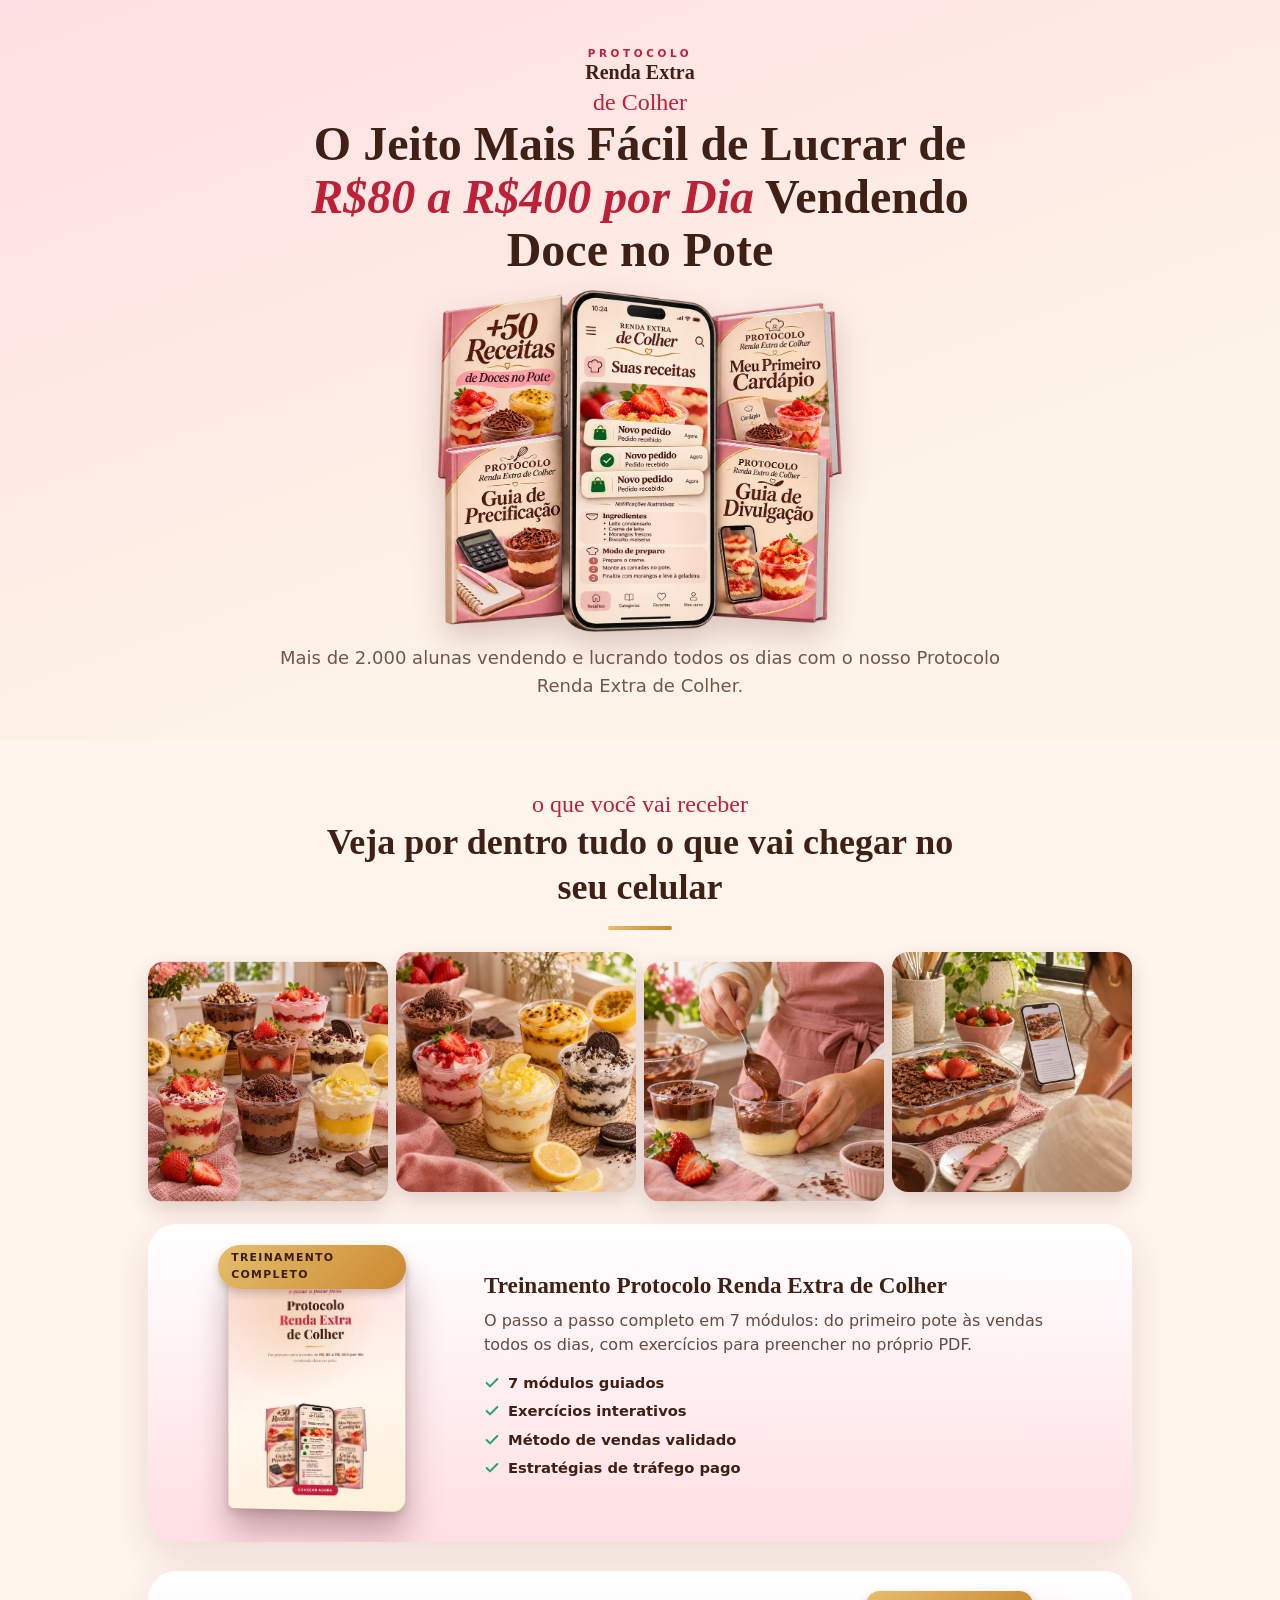
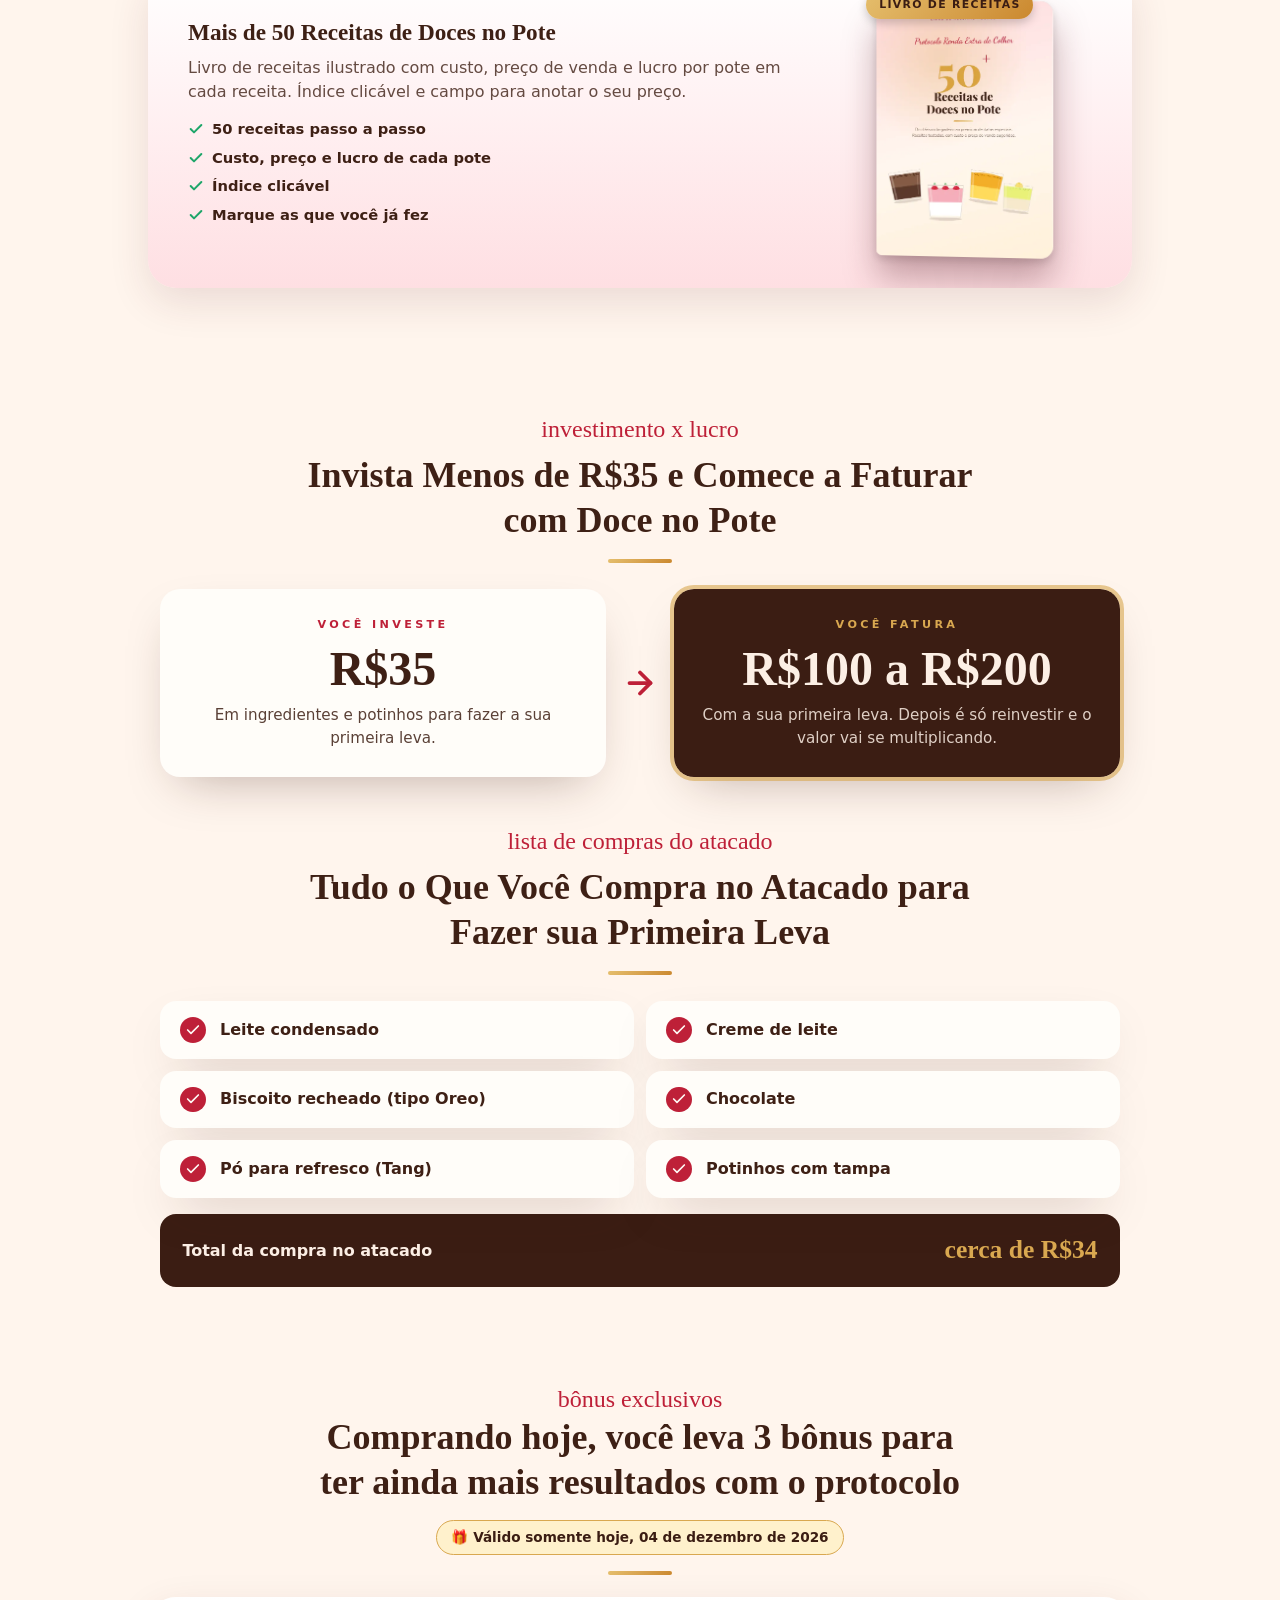
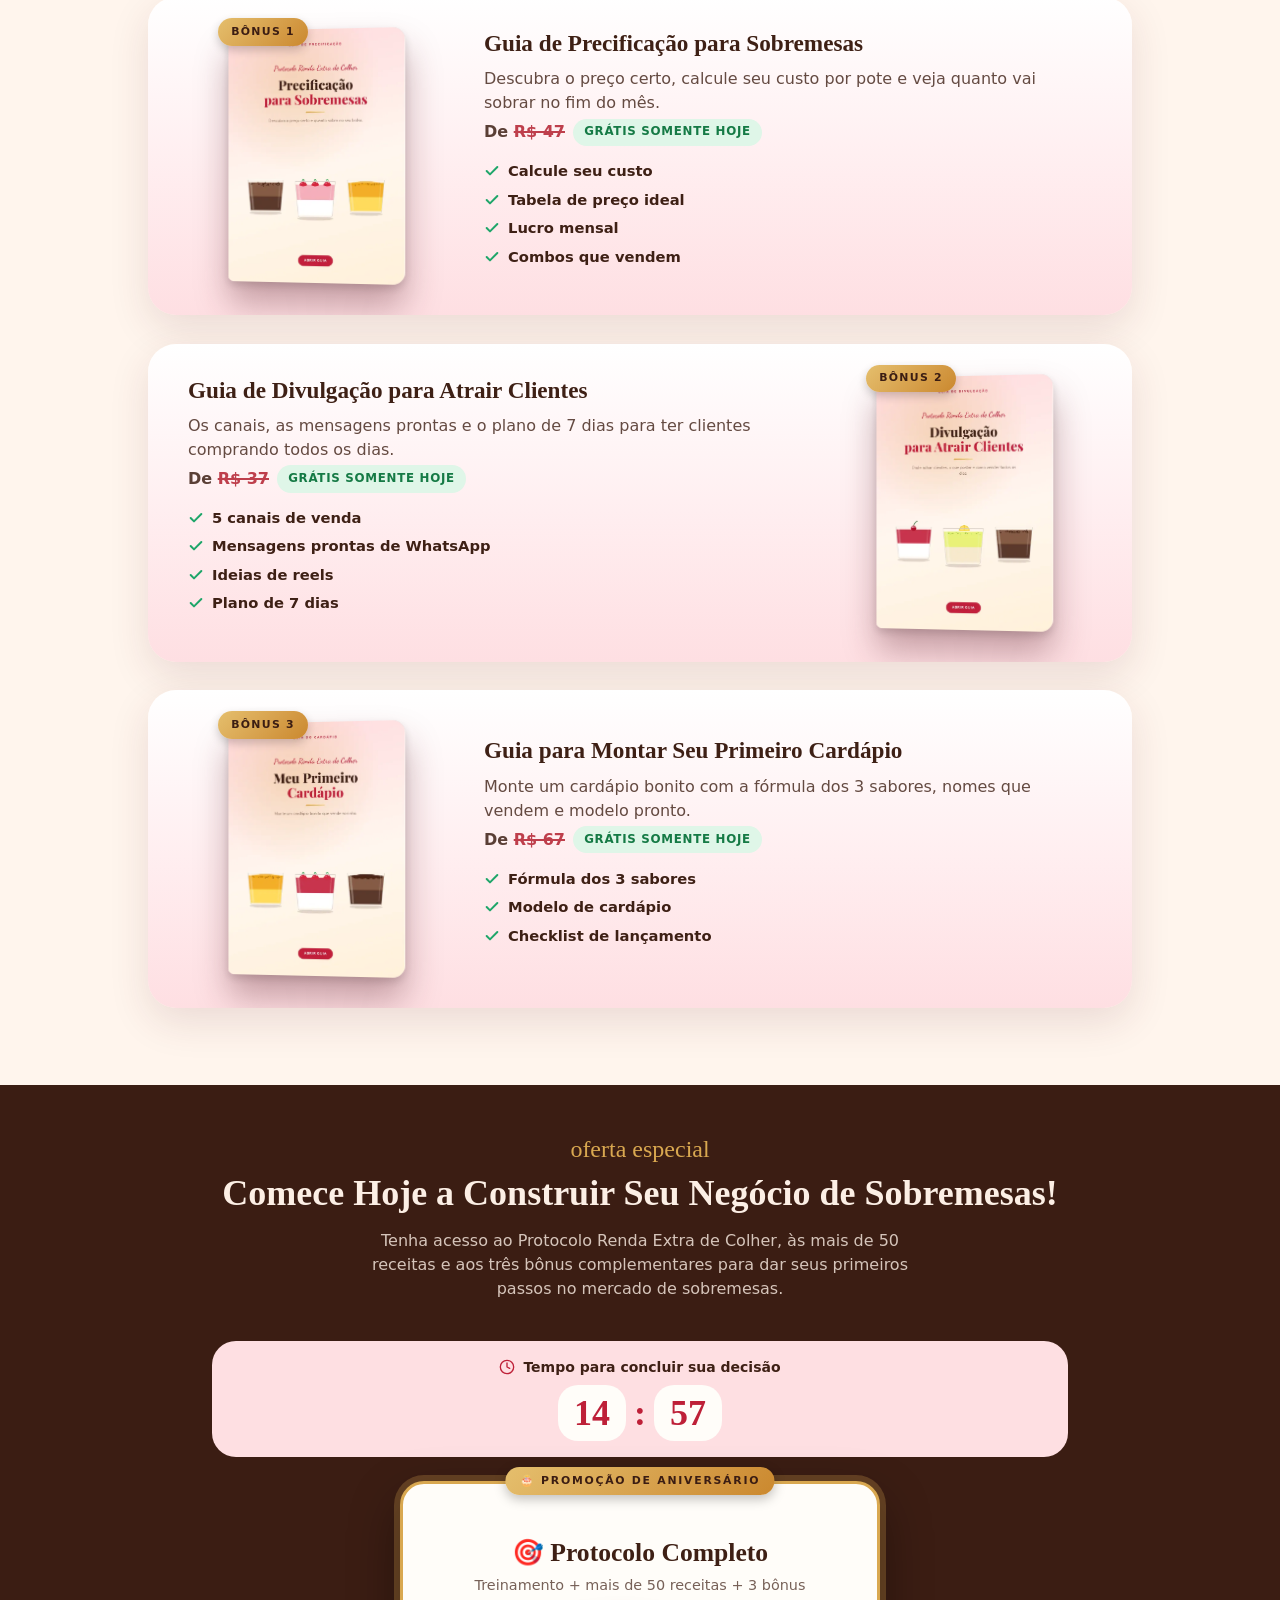
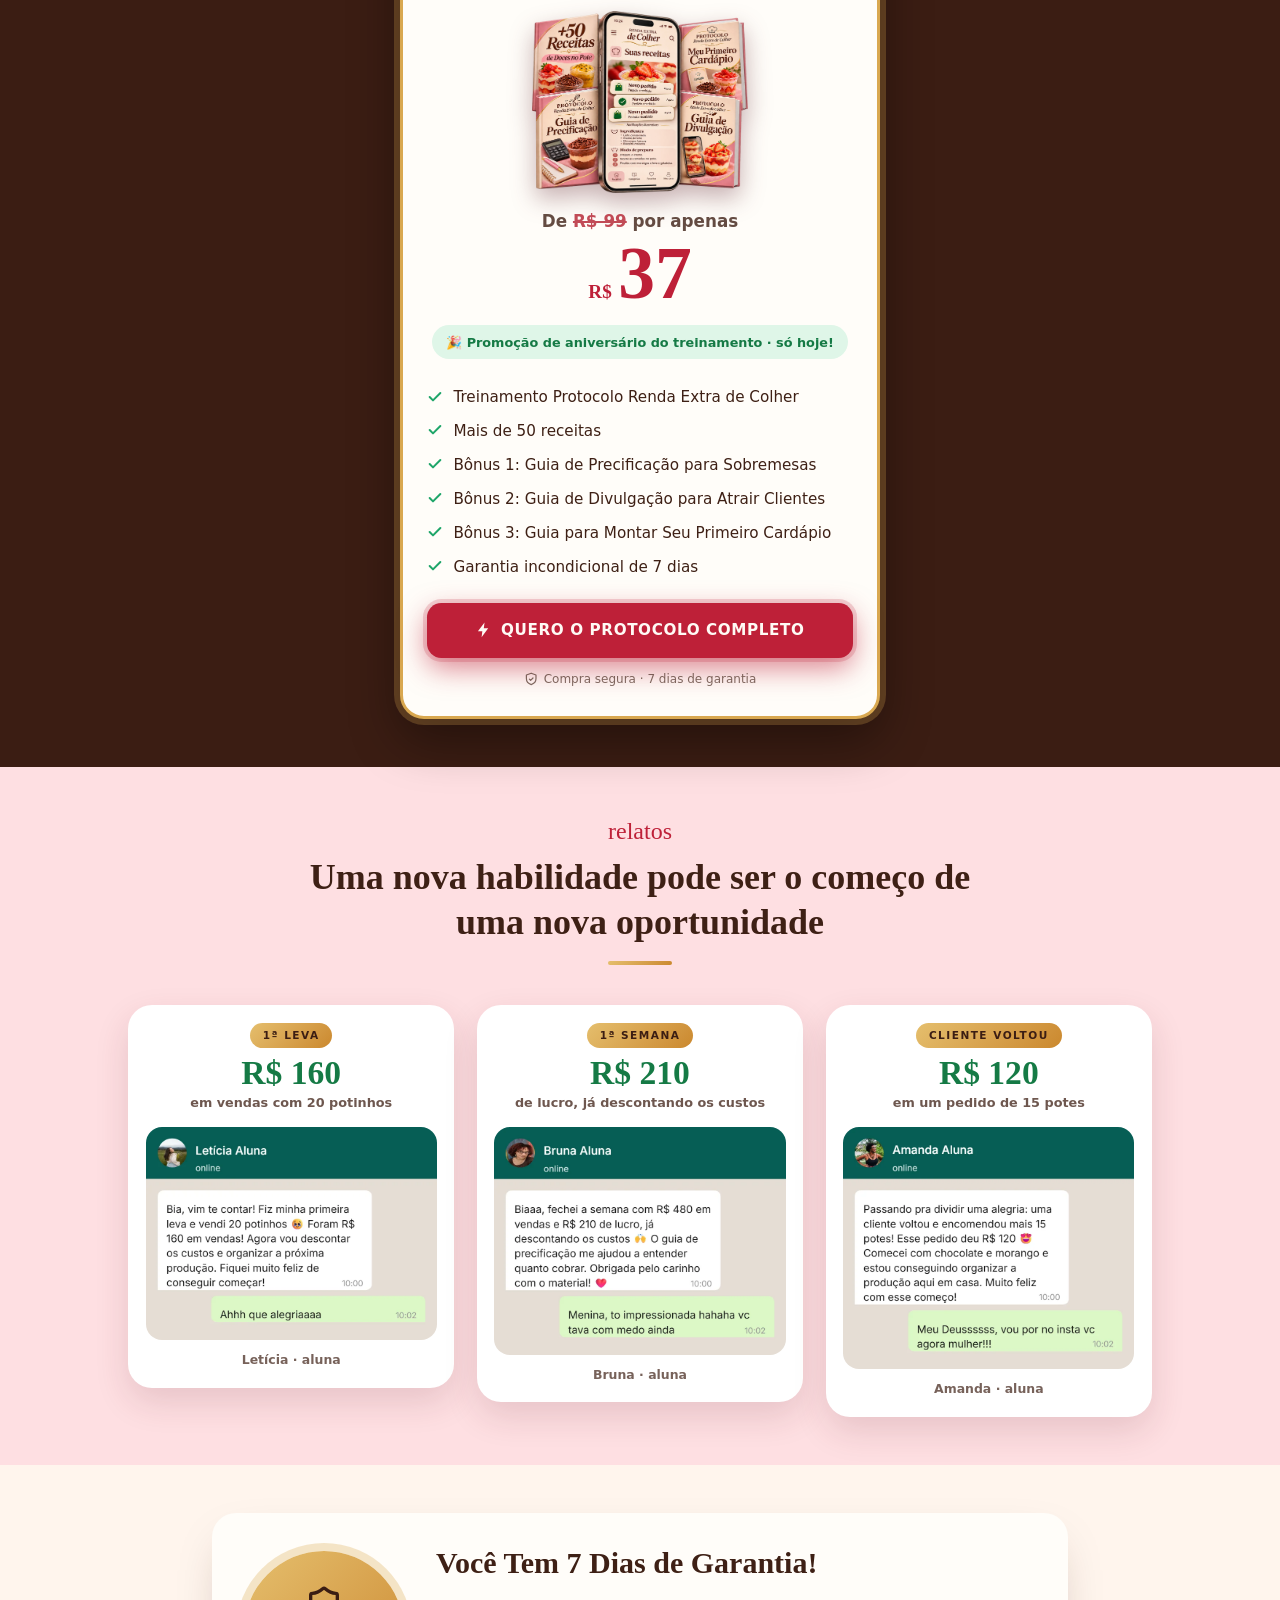
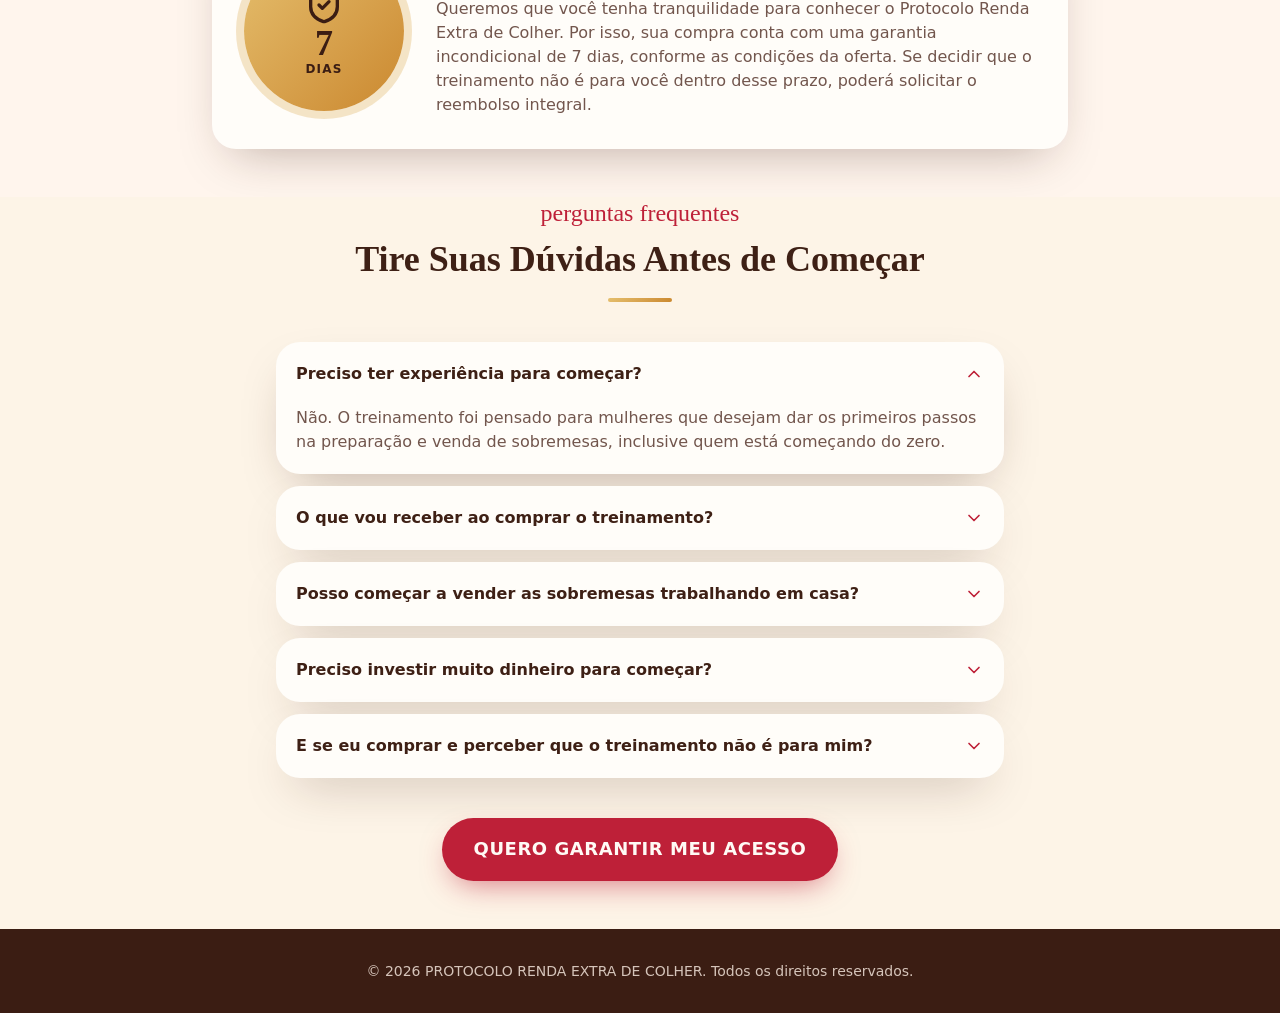
<file: index.html>
<!DOCTYPE html>
<html lang="pt-BR"><head><!-- Meta Pixel Code -->
<script>
!function(f,b,e,v,n,t,s)
{if(f.fbq)return;n=f.fbq=function(){n.callMethod?
n.callMethod.apply(n,arguments):n.queue.push(arguments)};
if(!f._fbq)f._fbq=n;n.push=n;n.loaded=!0;n.version='2.0';
n.queue=[];t=b.createElement(e);t.async=!0;
t.src=v;s=b.getElementsByTagName(e)[0];
s.parentNode.insertBefore(t,s)}(window, document,'script',
'https://connect.facebook.net/en_US/fbevents.js');
fbq('init', '243757197459978');
fbq('track', 'PageView');
fbq('track', 'ViewContent', {content_name: 'Protocolo Renda Extra de Colher', content_type: 'product', value: 37, currency: 'BRL'});
</script>
<noscript><img height="1" width="1" style="display:none"
src="https://www.facebook.com/tr?id=243757197459978&ev=PageView&noscript=1"
/></noscript>
<!-- End Meta Pixel Code -->
<meta charset="utf-8"><meta name="viewport" content="width=device-width, initial-scale=1"><link rel="stylesheet" href="assets/styles-iZSdmtJH.css" data-precedence="default"><link rel="stylesheet" href="assets/custom.css?v=26"><link rel="stylesheet" href="_ext/fonts.googleapis.com/assets/css2" data-precedence="default"><title>Protocolo Renda Extra de Colher | +50 receitas de doce no pote para vender</title><meta name="description" content="Aprenda a preparar e vender doces no pote com um treinamento prático e mais de 50 receitas para começar seu negócio de sobremesas."><meta property="og:title" content="Protocolo Renda Extra de Colher"><meta property="og:description" content="Treinamento com mais de 50 receitas para começar a vender sobremesas de colher em casa."><meta property="og:type" content="website"><meta name="twitter:card" content="summary_large_image"><link rel="icon" href="assets/favicon.svg?v=2" type="image/svg+xml"><link rel="icon" href="assets/favicon.ico?v=2" sizes="any"><link rel="apple-touch-icon" href="assets/apple-touch-icon.png?v=2">

<meta name="twitter:title" content="Protocolo Renda Extra de Colher"><meta name="twitter:description" content="Treinamento com mais de 50 receitas para começar a vender sobremesas de colher em casa."><meta property="og:image" content="https://pub-bb2e103a32db4e198524a2e9ed8f35b4.r2.dev/lovp_4zrxkfg8zd8fe9ktkjp98f98vm/05941257d4ef65d3263d71dc8bca81d5_1793140794243.png"><meta name="twitter:image" content="https://pub-bb2e103a32db4e198524a2e9ed8f35b4.r2.dev/lovp_4zrxkfg8zd8fe9ktkjp98f98vm/05941257d4ef65d3263d71dc8bca81d5_1793140794243.png"></head>
<body>
<main class="overflow-x-hidden"><section class="bg-hero"><div class="mx-auto max-w-3xl px-5 pb-16 pt-8 md:pt-12"><div class="text-center"><div class="leading-none mb-5"><span class="block text-[0.65rem] font-extrabold tracking-[0.35em] text-primary">PROTOCOLO</span><span class="block font-display text-xl font-extrabold">Renda Extra</span><span class="block font-script text-2xl text-primary">de Colher</span></div><h1 class="text-4xl font-extrabold leading-[1.1] sm:text-5xl">O Jeito Mais Fácil de Lucrar de <span class="italic text-primary">R$80 a R$400 por Dia</span> Vendendo Doce no Pote</h1><div class="mk-wrap"><img class="mk-img" src="assets/mockup.webp" alt="Protocolo Renda Extra de Colher: aplicativo de receitas, mais de 50 receitas, guia de precificação, guia de divulgação e primeiro cardápio" width="1100" height="929" fetchpriority="high" decoding="async"></div><p class="mt-3 text-lg text-muted-foreground">Mais de 2.000 alunas vendendo e lucrando todos os dias com o nosso Protocolo Renda Extra de Colher.</p></div></div></section><section id="receber" class="rc"><div class="rc-head"><p class="font-script text-2xl text-primary">o que você vai receber</p><h2 class="text-3xl font-extrabold leading-tight sm:text-4xl">Veja por dentro tudo o que vai chegar no seu celular</h2><div class="mx-auto mt-4 h-1 w-16 rounded-full bg-gold"></div></div><div class="rc-mosaic"><img src="assets/receber-2.webp" alt="Doces no pote que você aprende a fazer" loading="lazy" width="720" height="720"><img src="assets/receber-4.webp" alt="Doces no pote que você aprende a fazer" loading="lazy" width="720" height="720"><img src="assets/receber-3.webp" alt="Doces no pote que você aprende a fazer" loading="lazy" width="720" height="720"><img src="assets/receber-1.webp" alt="Doces no pote que você aprende a fazer" loading="lazy" width="720" height="720"></div><article class="rc-item"><div class="rc-cover"><span class="rc-tag">Treinamento completo</span><img src="assets/pdf-treino-0.webp" alt="Capa: Treinamento Protocolo Renda Extra de Colher" loading="lazy" width="584" height="827"></div><div class="rc-info"><h3>Treinamento Protocolo Renda Extra de Colher</h3><p>O passo a passo completo em 7 módulos: do primeiro pote às vendas todos os dias, com exercícios para preencher no próprio PDF.</p><ul><li><svg width="16" height="16" viewBox="0 0 24 24" fill="none" stroke="currentColor" stroke-width="3" stroke-linecap="round" stroke-linejoin="round" aria-hidden="true"><path d="M20 6 9 17l-5-5"/></svg>7 módulos guiados</li><li><svg width="16" height="16" viewBox="0 0 24 24" fill="none" stroke="currentColor" stroke-width="3" stroke-linecap="round" stroke-linejoin="round" aria-hidden="true"><path d="M20 6 9 17l-5-5"/></svg>Exercícios interativos</li><li><svg width="16" height="16" viewBox="0 0 24 24" fill="none" stroke="currentColor" stroke-width="3" stroke-linecap="round" stroke-linejoin="round" aria-hidden="true"><path d="M20 6 9 17l-5-5"/></svg>Método de vendas validado</li><li><svg width="16" height="16" viewBox="0 0 24 24" fill="none" stroke="currentColor" stroke-width="3" stroke-linecap="round" stroke-linejoin="round" aria-hidden="true"><path d="M20 6 9 17l-5-5"/></svg>Estratégias de tráfego pago</li></ul></div></article><article class="rc-item"><div class="rc-cover"><span class="rc-tag">Livro de receitas</span><img src="assets/pdf-receitas-0.webp" alt="Capa: Mais de 50 Receitas de Doces no Pote" loading="lazy" width="584" height="827"></div><div class="rc-info"><h3>Mais de 50 Receitas de Doces no Pote</h3><p>Livro de receitas ilustrado com custo, preço de venda e lucro por pote em cada receita. Índice clicável e campo para anotar o seu preço.</p><ul><li><svg width="16" height="16" viewBox="0 0 24 24" fill="none" stroke="currentColor" stroke-width="3" stroke-linecap="round" stroke-linejoin="round" aria-hidden="true"><path d="M20 6 9 17l-5-5"/></svg>50 receitas passo a passo</li><li><svg width="16" height="16" viewBox="0 0 24 24" fill="none" stroke="currentColor" stroke-width="3" stroke-linecap="round" stroke-linejoin="round" aria-hidden="true"><path d="M20 6 9 17l-5-5"/></svg>Custo, preço e lucro de cada pote</li><li><svg width="16" height="16" viewBox="0 0 24 24" fill="none" stroke="currentColor" stroke-width="3" stroke-linecap="round" stroke-linejoin="round" aria-hidden="true"><path d="M20 6 9 17l-5-5"/></svg>Índice clicável</li><li><svg width="16" height="16" viewBox="0 0 24 24" fill="none" stroke="currentColor" stroke-width="3" stroke-linecap="round" stroke-linejoin="round" aria-hidden="true"><path d="M20 6 9 17l-5-5"/></svg>Marque as que você já fez</li></ul></div></article></section><section class="ix-section"><div class="ix-wrap"><div class="mx-auto mb-10 max-w-2xl text-center"><p class="mb-2 font-script text-2xl text-primary">investimento x lucro</p><h2 class="text-3xl font-extrabold leading-tight sm:text-4xl">Invista Menos de R$35 e Comece a Faturar com Doce no Pote</h2><div class="mx-auto mt-4 h-1 w-16 rounded-full bg-gold"></div></div><div class="ix-grid"><div class="ix-card"><span class="ix-label">Você investe</span><span class="ix-value">R$35</span><p class="ix-sub">Em ingredientes e potinhos para fazer a sua primeira leva.</p></div><div class="ix-arrow"><svg width="36" height="36" xmlns="http://www.w3.org/2000/svg" viewBox="0 0 24 24" fill="none" stroke="currentColor" stroke-width="2.5" stroke-linecap="round" stroke-linejoin="round" aria-hidden="true"><path d="M5 12h14" /><path d="m12 5 7 7-7 7" /></svg></div><div class="ix-card ix-hot"><span class="ix-label">Você fatura</span><span class="ix-value">R$100 a R$200</span><p class="ix-sub">Com a sua primeira leva. Depois é só reinvestir e o valor vai se multiplicando.</p></div></div></div></section><section class="ix-section" style="padding-top:0"><div class="ix-wrap"><div class="mx-auto mb-10 max-w-2xl text-center"><p class="mb-2 font-script text-2xl text-primary">lista de compras do atacado</p><h2 class="text-3xl font-extrabold leading-tight sm:text-4xl">Tudo o Que Você Compra no Atacado para Fazer sua Primeira Leva</h2><div class="mx-auto mt-4 h-1 w-16 rounded-full bg-gold"></div></div><div class="sl-grid"><div class="sl-item"><span class="sl-ok"><svg width="16" height="16" xmlns="http://www.w3.org/2000/svg" viewBox="0 0 24 24" fill="none" stroke="currentColor" stroke-width="2.5" stroke-linecap="round" stroke-linejoin="round" aria-hidden="true"><path d="M20 6 9 17l-5-5" /></svg></span><span>Leite condensado</span></div><div class="sl-item"><span class="sl-ok"><svg width="16" height="16" xmlns="http://www.w3.org/2000/svg" viewBox="0 0 24 24" fill="none" stroke="currentColor" stroke-width="2.5" stroke-linecap="round" stroke-linejoin="round" aria-hidden="true"><path d="M20 6 9 17l-5-5" /></svg></span><span>Creme de leite</span></div><div class="sl-item"><span class="sl-ok"><svg width="16" height="16" xmlns="http://www.w3.org/2000/svg" viewBox="0 0 24 24" fill="none" stroke="currentColor" stroke-width="2.5" stroke-linecap="round" stroke-linejoin="round" aria-hidden="true"><path d="M20 6 9 17l-5-5" /></svg></span><span>Biscoito recheado (tipo Oreo)</span></div><div class="sl-item"><span class="sl-ok"><svg width="16" height="16" xmlns="http://www.w3.org/2000/svg" viewBox="0 0 24 24" fill="none" stroke="currentColor" stroke-width="2.5" stroke-linecap="round" stroke-linejoin="round" aria-hidden="true"><path d="M20 6 9 17l-5-5" /></svg></span><span>Chocolate</span></div><div class="sl-item"><span class="sl-ok"><svg width="16" height="16" xmlns="http://www.w3.org/2000/svg" viewBox="0 0 24 24" fill="none" stroke="currentColor" stroke-width="2.5" stroke-linecap="round" stroke-linejoin="round" aria-hidden="true"><path d="M20 6 9 17l-5-5" /></svg></span><span>Pó para refresco (Tang)</span></div><div class="sl-item"><span class="sl-ok"><svg width="16" height="16" xmlns="http://www.w3.org/2000/svg" viewBox="0 0 24 24" fill="none" stroke="currentColor" stroke-width="2.5" stroke-linecap="round" stroke-linejoin="round" aria-hidden="true"><path d="M20 6 9 17l-5-5" /></svg></span><span>Potinhos com tampa</span></div></div><div class="sl-total"><span>Total da compra no atacado</span><b>cerca de R$34</b></div></div></section><section id="bonus" class="rc"><div class="rc-head"><p class="font-script text-2xl text-primary">bônus exclusivos</p><h2 class="text-3xl font-extrabold leading-tight sm:text-4xl">Comprando hoje, você leva 3 bônus para ter ainda mais resultados com o protocolo</h2><p class="bn-date">🎁 Válido somente hoje, <b id="bn-hoje"></b></p><div class="mx-auto mt-4 h-1 w-16 rounded-full bg-gold"></div></div><article class="rc-item"><div class="rc-cover"><span class="rc-tag">Bônus 1</span><img src="assets/pdf-preco-0.webp" alt="Capa: Guia de Precificação para Sobremesas" loading="lazy" width="584" height="827"></div><div class="rc-info"><h3>Guia de Precificação para Sobremesas</h3><p>Descubra o preço certo, calcule seu custo por pote e veja quanto vai sobrar no fim do mês.</p><div class="bn-price"><span class="bn-was">De <s>R$ 47</s></span><span class="bn-free">GRÁTIS somente hoje</span></div><ul><li><svg width="16" height="16" viewBox="0 0 24 24" fill="none" stroke="currentColor" stroke-width="3" stroke-linecap="round" stroke-linejoin="round" aria-hidden="true"><path d="M20 6 9 17l-5-5"/></svg>Calcule seu custo</li><li><svg width="16" height="16" viewBox="0 0 24 24" fill="none" stroke="currentColor" stroke-width="3" stroke-linecap="round" stroke-linejoin="round" aria-hidden="true"><path d="M20 6 9 17l-5-5"/></svg>Tabela de preço ideal</li><li><svg width="16" height="16" viewBox="0 0 24 24" fill="none" stroke="currentColor" stroke-width="3" stroke-linecap="round" stroke-linejoin="round" aria-hidden="true"><path d="M20 6 9 17l-5-5"/></svg>Lucro mensal</li><li><svg width="16" height="16" viewBox="0 0 24 24" fill="none" stroke="currentColor" stroke-width="3" stroke-linecap="round" stroke-linejoin="round" aria-hidden="true"><path d="M20 6 9 17l-5-5"/></svg>Combos que vendem</li></ul></div></article><article class="rc-item"><div class="rc-cover"><span class="rc-tag">Bônus 2</span><img src="assets/pdf-divulga-0.webp" alt="Capa: Guia de Divulgação para Atrair Clientes" loading="lazy" width="584" height="827"></div><div class="rc-info"><h3>Guia de Divulgação para Atrair Clientes</h3><p>Os canais, as mensagens prontas e o plano de 7 dias para ter clientes comprando todos os dias.</p><div class="bn-price"><span class="bn-was">De <s>R$ 37</s></span><span class="bn-free">GRÁTIS somente hoje</span></div><ul><li><svg width="16" height="16" viewBox="0 0 24 24" fill="none" stroke="currentColor" stroke-width="3" stroke-linecap="round" stroke-linejoin="round" aria-hidden="true"><path d="M20 6 9 17l-5-5"/></svg>5 canais de venda</li><li><svg width="16" height="16" viewBox="0 0 24 24" fill="none" stroke="currentColor" stroke-width="3" stroke-linecap="round" stroke-linejoin="round" aria-hidden="true"><path d="M20 6 9 17l-5-5"/></svg>Mensagens prontas de WhatsApp</li><li><svg width="16" height="16" viewBox="0 0 24 24" fill="none" stroke="currentColor" stroke-width="3" stroke-linecap="round" stroke-linejoin="round" aria-hidden="true"><path d="M20 6 9 17l-5-5"/></svg>Ideias de reels</li><li><svg width="16" height="16" viewBox="0 0 24 24" fill="none" stroke="currentColor" stroke-width="3" stroke-linecap="round" stroke-linejoin="round" aria-hidden="true"><path d="M20 6 9 17l-5-5"/></svg>Plano de 7 dias</li></ul></div></article><article class="rc-item"><div class="rc-cover"><span class="rc-tag">Bônus 3</span><img src="assets/pdf-cardapio-0.webp" alt="Capa: Guia para Montar Seu Primeiro Cardápio" loading="lazy" width="584" height="827"></div><div class="rc-info"><h3>Guia para Montar Seu Primeiro Cardápio</h3><p>Monte um cardápio bonito com a fórmula dos 3 sabores, nomes que vendem e modelo pronto.</p><div class="bn-price"><span class="bn-was">De <s>R$ 67</s></span><span class="bn-free">GRÁTIS somente hoje</span></div><ul><li><svg width="16" height="16" viewBox="0 0 24 24" fill="none" stroke="currentColor" stroke-width="3" stroke-linecap="round" stroke-linejoin="round" aria-hidden="true"><path d="M20 6 9 17l-5-5"/></svg>Fórmula dos 3 sabores</li><li><svg width="16" height="16" viewBox="0 0 24 24" fill="none" stroke="currentColor" stroke-width="3" stroke-linecap="round" stroke-linejoin="round" aria-hidden="true"><path d="M20 6 9 17l-5-5"/></svg>Modelo de cardápio</li><li><svg width="16" height="16" viewBox="0 0 24 24" fill="none" stroke="currentColor" stroke-width="3" stroke-linecap="round" stroke-linejoin="round" aria-hidden="true"><path d="M20 6 9 17l-5-5"/></svg>Checklist de lançamento</li></ul></div></article></section><section id="oferta" class="scroll-mt-4 bg-chocolate py-20 text-chocolate-foreground"><div class="mx-auto max-w-4xl px-5 text-center"><p class="font-script text-2xl text-gold">oferta especial</p><h2 class="mt-2 text-3xl font-extrabold sm:text-4xl">Comece Hoje a Construir Seu Negócio de Sobremesas!</h2><p class="mx-auto mt-4 max-w-xl text-chocolate-foreground/80">Tenha acesso ao Protocolo Renda Extra de Colher, às mais de 50 receitas e aos três bônus complementares para dar seus primeiros passos no mercado de sobremesas.</p><div class="mt-10 rounded-2xl bg-blush p-4 text-center" style="color:var(--card-foreground)"><p class="flex items-center justify-center gap-2 text-sm font-bold"><svg xmlns="http://www.w3.org/2000/svg" width="24" height="24" viewBox="0 0 24 24" fill="none" stroke="currentColor" stroke-width="2" stroke-linecap="round" stroke-linejoin="round" class="lucide lucide-clock h-4 w-4 text-primary" aria-hidden="true"><circle cx="12" cy="12" r="10" /><path d="M12 6v6l4 2" /></svg>Tempo para concluir sua decisão</p><div class="mt-2 flex items-center justify-center gap-2 font-display text-4xl font-extrabold text-primary" aria-live="polite"><span class="rounded-xl bg-card px-4 py-2 tabular-nums">15</span>:<span class="rounded-xl bg-card px-4 py-2 tabular-nums">00</span></div></div><div class="of-grid of-single"><div class="of-card of-best"><span class="of-tag of-tag-hot">🎂 PROMOÇÃO DE ANIVERSÁRIO</span><h3 class="of-title">🎯 Protocolo Completo</h3><p class="of-sub">Treinamento + mais de 50 receitas + 3 bônus</p><div class="of-mk of-mk-in"><img src="assets/mockup.webp" alt="Tudo o que você recebe: treinamento, mais de 50 receitas e 3 guias bônus" loading="lazy" width="1100" height="929"></div><div class="of-was">De <s>R$ 99</s> por apenas</div><div class="of-price of-price-hot"><small>R$</small><b>37</b></div><div class="of-save">🎉 Promoção de aniversário do treinamento · só hoje!</div><ul class="of-list"><li><span class="of-ck"><svg width="16" height="16" viewBox="0 0 24 24" fill="none" stroke="currentColor" stroke-width="3" stroke-linecap="round" stroke-linejoin="round" aria-hidden="true"><path d="M20 6 9 17l-5-5" /></svg></span><span>Treinamento Protocolo Renda Extra de Colher</span></li><li><span class="of-ck"><svg width="16" height="16" viewBox="0 0 24 24" fill="none" stroke="currentColor" stroke-width="3" stroke-linecap="round" stroke-linejoin="round" aria-hidden="true"><path d="M20 6 9 17l-5-5" /></svg></span><span>Mais de 50 receitas</span></li><li><span class="of-ck"><svg width="16" height="16" viewBox="0 0 24 24" fill="none" stroke="currentColor" stroke-width="3" stroke-linecap="round" stroke-linejoin="round" aria-hidden="true"><path d="M20 6 9 17l-5-5" /></svg></span><span>Bônus 1: Guia de Precificação para Sobremesas</span></li><li><span class="of-ck"><svg width="16" height="16" viewBox="0 0 24 24" fill="none" stroke="currentColor" stroke-width="3" stroke-linecap="round" stroke-linejoin="round" aria-hidden="true"><path d="M20 6 9 17l-5-5" /></svg></span><span>Bônus 2: Guia de Divulgação para Atrair Clientes</span></li><li><span class="of-ck"><svg width="16" height="16" viewBox="0 0 24 24" fill="none" stroke="currentColor" stroke-width="3" stroke-linecap="round" stroke-linejoin="round" aria-hidden="true"><path d="M20 6 9 17l-5-5" /></svg></span><span>Bônus 3: Guia para Montar Seu Primeiro Cardápio</span></li><li><span class="of-ck"><svg width="16" height="16" viewBox="0 0 24 24" fill="none" stroke="currentColor" stroke-width="3" stroke-linecap="round" stroke-linejoin="round" aria-hidden="true"><path d="M20 6 9 17l-5-5" /></svg></span><span>Garantia incondicional de 7 dias</span></li></ul><a href="https://pay.cakto.com.br/337stev_1277383" class="of-cta of-cta-hot"><svg width="18" height="18" width="18" height="18" viewBox="0 0 24 24" fill="currentColor" aria-hidden="true"><path d="M13 2 4 14h6l-1 8 9-12h-6z"/></svg>QUERO O PROTOCOLO COMPLETO</a><p class="of-secure"><svg width="14" height="14" viewBox="0 0 24 24" fill="none" stroke="currentColor" stroke-width="2" stroke-linecap="round" stroke-linejoin="round" aria-hidden="true"><path d="M12 2 4 5v6c0 5 3.4 8.7 8 10 4.6-1.3 8-5 8-10V5z"/><path d="m9 12 2 2 4-4"/></svg>Compra segura · 7 dias de garantia</p></div></div></div></section><section class="bg-blush py-20"><div class="mx-auto max-w-6xl px-5"><div class="mx-auto mb-10 max-w-2xl text-center"><p class="mb-2 font-script text-2xl text-primary">relatos</p><h2 class="text-3xl font-extrabold leading-tight sm:text-4xl">Uma nova habilidade pode ser o começo de uma nova oportunidade</h2><div class="mx-auto mt-4 h-1 w-16 rounded-full bg-gold"></div></div><div class="rl-grid"><figure class="rl-card"><div class="rl-top"><span class="rl-tag">1ª leva</span><div class="rl-val"><b>R$ 160</b><small>em vendas com 20 potinhos</small></div></div><img src="assets/relato-1.webp" alt="Relato da aluna Letícia no WhatsApp" loading="lazy" width="800" height="586"><figcaption>Letícia · aluna</figcaption></figure><figure class="rl-card"><div class="rl-top"><span class="rl-tag">1ª semana</span><div class="rl-val"><b>R$ 210</b><small>de lucro, já descontando os custos</small></div></div><img src="assets/relato-2.webp" alt="Relato da aluna Bruna no WhatsApp" loading="lazy" width="800" height="626"><figcaption>Bruna · aluna</figcaption></figure><figure class="rl-card"><div class="rl-top"><span class="rl-tag">Cliente voltou</span><div class="rl-val"><b>R$ 120</b><small>em um pedido de 15 potes</small></div></div><img src="assets/relato-3.webp" alt="Relato da aluna Amanda no WhatsApp" loading="lazy" width="800" height="666"><figcaption>Amanda · aluna</figcaption></figure></div></div></section><section class="mx-auto max-w-4xl px-5 py-20"><div class="flex flex-col items-center gap-8 rounded-3xl bg-card p-8 text-center shadow-soft md:flex-row md:text-left"><div class="flex h-40 w-40 shrink-0 flex-col items-center justify-center rounded-full bg-gold text-chocolate ring-8 ring-gold/30"><svg xmlns="http://www.w3.org/2000/svg" width="24" height="24" viewBox="0 0 24 24" fill="none" stroke="currentColor" stroke-width="2" stroke-linecap="round" stroke-linejoin="round" class="lucide lucide-shield-check h-10 w-10" aria-hidden="true"><path d="M20 13c0 5-3.5 7.5-7.66 8.95a1 1 0 0 1-.67-.01C7.5 20.5 4 18 4 13V6a1 1 0 0 1 1-1c2 0 4.5-1.2 6.24-2.72a1.17 1.17 0 0 1 1.52 0C14.51 3.81 17 5 19 5a1 1 0 0 1 1 1z" /><path d="m9 12 2 2 4-4" /></svg><span class="font-display text-4xl font-extrabold leading-none">7</span><span class="text-xs font-extrabold tracking-widest">DIAS</span></div><div><h2 class="text-3xl font-extrabold">Você Tem 7 Dias de Garantia!</h2><p class="mt-4 text-muted-foreground">Queremos que você tenha tranquilidade para conhecer o Protocolo Renda Extra de Colher. Por isso, sua compra conta com uma garantia incondicional de 7 dias, conforme as condições da oferta. Se decidir que o treinamento não é para você dentro desse prazo, poderá solicitar o reembolso integral.</p></div></div></section><section class="bg-cream pb-20"><div class="mx-auto max-w-3xl px-5"><div class="mx-auto mb-10 max-w-2xl text-center"><p class="mb-2 font-script text-2xl text-primary">perguntas frequentes</p><h2 class="text-3xl font-extrabold leading-tight sm:text-4xl">Tire Suas Dúvidas Antes de Começar</h2><div class="mx-auto mt-4 h-1 w-16 rounded-full bg-gold"></div></div><div class="space-y-3"><div class="overflow-hidden rounded-2xl bg-card shadow-soft"><button aria-expanded="true" class="flex w-full items-center justify-between gap-4 p-5 text-left font-bold">Preciso ter experiência para começar?<svg xmlns="http://www.w3.org/2000/svg" width="24" height="24" viewBox="0 0 24 24" fill="none" stroke="currentColor" stroke-width="2" stroke-linecap="round" stroke-linejoin="round" class="lucide lucide-chevron-down h-5 w-5 shrink-0 text-primary transition-transform rotate-180" aria-hidden="true"><path d="m6 9 6 6 6-6" /></svg></button><p class="px-5 pb-5 text-muted-foreground">Não. O treinamento foi pensado para mulheres que desejam dar os primeiros passos na preparação e venda de sobremesas, inclusive quem está começando do zero.</p></div><div class="overflow-hidden rounded-2xl bg-card shadow-soft"><button aria-expanded="false" class="flex w-full items-center justify-between gap-4 p-5 text-left font-bold">O que vou receber ao comprar o treinamento?<svg xmlns="http://www.w3.org/2000/svg" width="24" height="24" viewBox="0 0 24 24" fill="none" stroke="currentColor" stroke-width="2" stroke-linecap="round" stroke-linejoin="round" class="lucide lucide-chevron-down h-5 w-5 shrink-0 text-primary transition-transform" aria-hidden="true"><path d="m6 9 6 6 6-6" /></svg></button><p class="px-5 pb-5 text-muted-foreground" hidden>Você recebe o treinamento digital Protocolo Renda Extra de Colher, com mais de 50 receitas de sobremesas, mais 3 bônus: o Guia de Precificação para Sobremesas, o Guia de Divulgação para Atrair Clientes e o Guia para Montar Seu Primeiro Cardápio.</p></div><div class="overflow-hidden rounded-2xl bg-card shadow-soft"><button aria-expanded="false" class="flex w-full items-center justify-between gap-4 p-5 text-left font-bold">Posso começar a vender as sobremesas trabalhando em casa?<svg xmlns="http://www.w3.org/2000/svg" width="24" height="24" viewBox="0 0 24 24" fill="none" stroke="currentColor" stroke-width="2" stroke-linecap="round" stroke-linejoin="round" class="lucide lucide-chevron-down h-5 w-5 shrink-0 text-primary transition-transform" aria-hidden="true"><path d="m6 9 6 6 6-6" /></svg></button><p class="px-5 pb-5 text-muted-foreground" hidden>Sim. Você prepara as sobremesas em casa e organiza sua rotina de produção conforme a sua disponibilidade, começando com o que você já tem.</p></div><div class="overflow-hidden rounded-2xl bg-card shadow-soft"><button aria-expanded="false" class="flex w-full items-center justify-between gap-4 p-5 text-left font-bold">Preciso investir muito dinheiro para começar?<svg xmlns="http://www.w3.org/2000/svg" width="24" height="24" viewBox="0 0 24 24" fill="none" stroke="currentColor" stroke-width="2" stroke-linecap="round" stroke-linejoin="round" class="lucide lucide-chevron-down h-5 w-5 shrink-0 text-primary transition-transform" aria-hidden="true"><path d="m6 9 6 6 6-6" /></svg></button><p class="px-5 pb-5 text-muted-foreground" hidden>Você não precisa começar com uma grande estrutura. O treinamento foi pensado para você dar os primeiros passos e evoluir um passo de cada vez.</p></div><div class="overflow-hidden rounded-2xl bg-card shadow-soft"><button aria-expanded="false" class="flex w-full items-center justify-between gap-4 p-5 text-left font-bold">E se eu comprar e perceber que o treinamento não é para mim?<svg xmlns="http://www.w3.org/2000/svg" width="24" height="24" viewBox="0 0 24 24" fill="none" stroke="currentColor" stroke-width="2" stroke-linecap="round" stroke-linejoin="round" class="lucide lucide-chevron-down h-5 w-5 shrink-0 text-primary transition-transform" aria-hidden="true"><path d="m6 9 6 6 6-6" /></svg></button><p class="px-5 pb-5 text-muted-foreground" hidden>Você tem 7 dias de garantia incondicional, conforme as condições da oferta. Se decidir que o treinamento não é para você dentro desse prazo, pode solicitar o reembolso integral.</p></div></div><div class="mt-10 text-center"><a href="#oferta" class="btn-cta w-full text-base sm:w-auto sm:text-lg">QUERO GARANTIR MEU ACESSO</a></div></div></section><footer class="bg-chocolate px-5 py-8 text-center text-sm text-chocolate-foreground/80">© 2026 PROTOCOLO RENDA EXTRA DE COLHER. Todos os direitos reservados.</footer></main>
<script>
(function(){
  // FAQ
  document.querySelectorAll('button[aria-expanded]').forEach(function(btn){
    btn.addEventListener('click',function(){
      var open=btn.getAttribute('aria-expanded')==='true';
      var p=btn.parentNode.querySelector('p');
      btn.setAttribute('aria-expanded',open?'false':'true');
      if(p){p.hidden=open;}
      var svg=btn.querySelector('svg');
      if(svg){svg.classList.toggle('rotate-180',!open);}
    });
  });
  // Contador de 15 minutos
  var spans=document.querySelectorAll('[aria-live="polite"] span');
  if(spans.length===2){
    var TOTAL=15*60,end;
    try{end=parseInt(sessionStorage.getItem('oferta_end'),10);}catch(e){}
    if(!end||end<Date.now()){end=Date.now()+TOTAL*1000;try{sessionStorage.setItem('oferta_end',end);}catch(e){}}
    function tick(){
      var left=Math.max(0,Math.round((end-Date.now())/1000));
      if(left===0){end=Date.now()+TOTAL*1000;try{sessionStorage.setItem('oferta_end',end);}catch(e){}left=TOTAL;}
      spans[0].textContent=String(Math.floor(left/60)).padStart(2,'0');
      spans[1].textContent=String(left%60).padStart(2,'0');
    }
    tick();setInterval(tick,1000);
  }
  // Rolagem suave para a oferta
  document.querySelectorAll('a[href="#oferta"]').forEach(function(a){
    a.addEventListener('click',function(e){
      var t=document.querySelector('#oferta .of-best')||document.getElementById('oferta');
      if(t){e.preventDefault();window.scrollTo({top:t.getBoundingClientRect().top+window.pageYOffset-48,behavior:'smooth'});}
    });
  });
})();
</script>
<div id="sp" class="sp" role="status" aria-live="polite"><span class="sp-ic">🛍️</span><div><b id="sp-n"></b><small id="sp-t"></small></div></div>
<script>(function(){var N=["Ana Paula","Mariana","Juliana","Fernanda","Camila","Patrícia","Aline","Bruna","Carla","Daniela","Letícia","Renata","Tatiane","Vanessa","Priscila","Luciana","Amanda","Larissa","Simone","Débora","Cláudia","Eliane","Roberta","Michele","Gabriela","Kelly","Sandra","Rosana","Natália","Viviane"];var C=["São Paulo","Rio de Janeiro","Belo Horizonte","Curitiba","Salvador","Fortaleza","Goiânia","Recife","Campinas","Manaus","Porto Alegre","Brasília","Ribeirão Preto","Uberlândia","Londrina"];var T=["agora mesmo","há 1 minuto","há 2 minutos","há 3 minutos","há 5 minutos"];var el=document.getElementById("sp"),n=document.getElementById("sp-n"),t=document.getElementById("sp-t"),last=-1;function r(a){return a[Math.floor(Math.random()*a.length)]}function show(){var i;do{i=Math.floor(Math.random()*N.length)}while(i===last);last=i;n.textContent=N[i]+" · "+r(C);t.textContent="acabou de adquirir o Protocolo Completo · "+r(T);el.classList.add("on");setTimeout(function(){el.classList.remove("on")},4800);setTimeout(show,9000+Math.random()*9000)}setTimeout(show,5000)})();</script>
<script>document.addEventListener("click",function(e){var a=e.target.closest&&e.target.closest(".of-cta");if(a&&window.fbq){try{fbq("track","InitiateCheckout",{content_name:"Protocolo Renda Extra de Colher",value:37,currency:"BRL",num_items:1})}catch(_){}}});</script>
<script>(function(){var e=document.getElementById("bn-hoje");if(e){var d=new Date();e.textContent=d.toLocaleDateString("pt-BR",{day:"2-digit",month:"long",year:"numeric"})}})();</script></body></html>
</file>
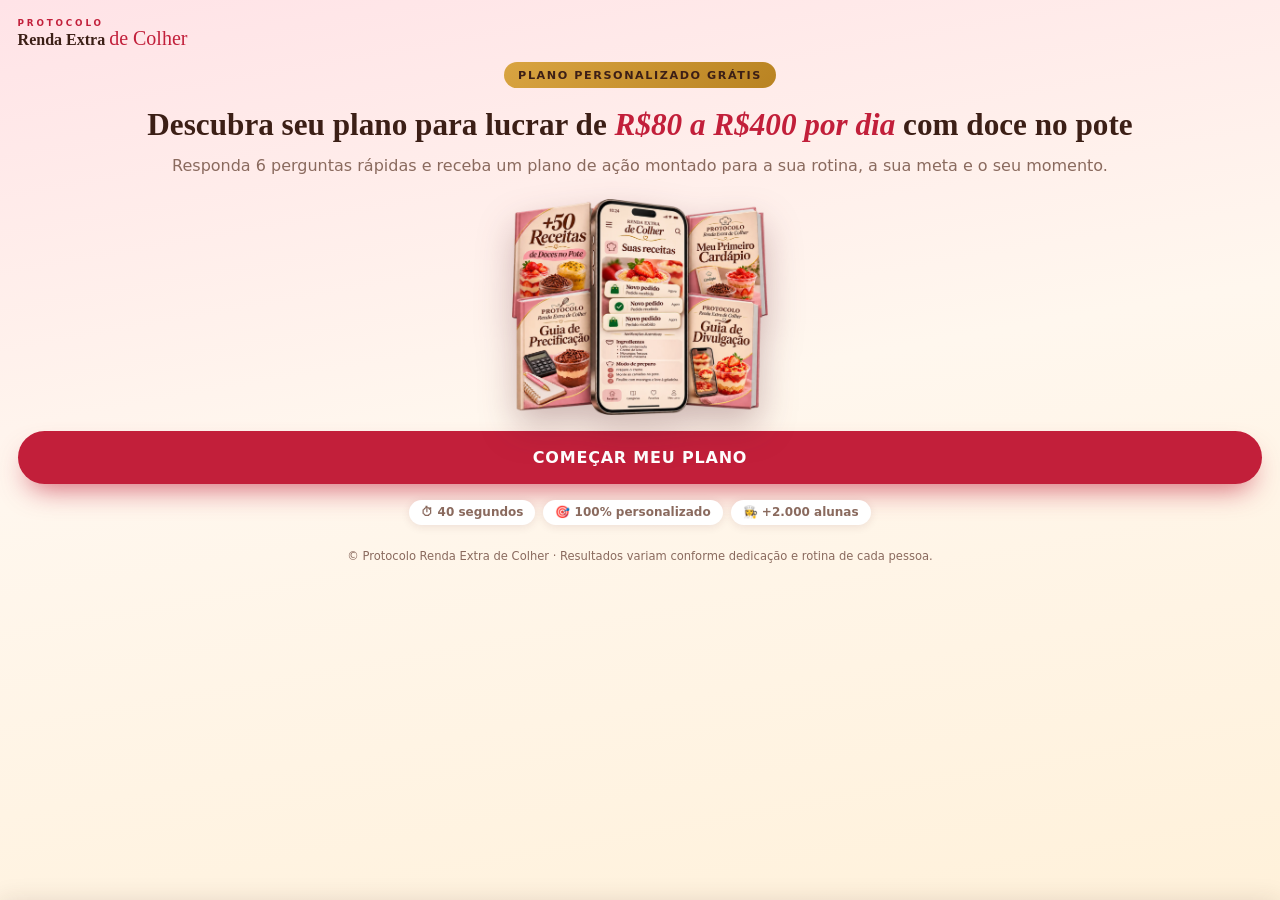
<file: quiz.html>
<!DOCTYPE html>
<html lang="pt-BR"><head><!-- Meta Pixel Code -->
<script>
!function(f,b,e,v,n,t,s)
{if(f.fbq)return;n=f.fbq=function(){n.callMethod?
n.callMethod.apply(n,arguments):n.queue.push(arguments)};
if(!f._fbq)f._fbq=n;n.push=n;n.loaded=!0;n.version='2.0';
n.queue=[];t=b.createElement(e);t.async=!0;
t.src=v;s=b.getElementsByTagName(e)[0];
s.parentNode.insertBefore(t,s)}(window, document,'script',
'https://connect.facebook.net/en_US/fbevents.js');
fbq('init', '243757197459978');
fbq('track', 'PageView');
</script>
<noscript><img height="1" width="1" style="display:none" src="https://www.facebook.com/tr?id=243757197459978&ev=PageView&noscript=1"/></noscript>
<!-- End Meta Pixel Code -->
<meta charset="utf-8"><meta name="viewport" content="width=device-width, initial-scale=1">
<title>Descubra seu plano personalizado | Protocolo Renda Extra de Colher</title>
<meta name="description" content="Responda 6 perguntas rápidas e receba um plano de ação personalizado para lucrar de R$80 a R$400 por dia vendendo doce no pote.">
<meta name="robots" content="noindex">
<link rel="icon" href="assets/favicon.svg?v=2" type="image/svg+xml"><link rel="icon" href="assets/favicon.ico?v=2" sizes="any"><link rel="apple-touch-icon" href="assets/apple-touch-icon.png?v=2">
<link rel="stylesheet" href="_ext/fonts.googleapis.com/assets/css2"><link rel="stylesheet" href="assets/quiz.css?v=6">
</head><body>
<div class="wrap">
<div class="top"><div class="brand"><b>PROTOCOLO</b><span>Renda Extra</span><i>de Colher</i></div><button class="back" id="back" hidden>← Voltar</button></div>
<div id="pw" hidden><div class="prog"><i id="pb"></i></div><div class="pl"><span id="pt">Pergunta 1 de 6</span><span id="pp">0%</span></div></div>

<section class="screen on intro" id="s-intro">
<span class="badge">Plano personalizado grátis</span>
<h1>Descubra seu plano para lucrar de <em>R$80 a R$400 por dia</em> com doce no pote</h1>
<p>Responda 6 perguntas rápidas e receba um plano de ação montado para a sua rotina, a sua meta e o seu momento.</p>
<img src="assets/mockup.webp" alt="Protocolo Renda Extra de Colher" width="1100" height="929">
<button class="btn" id="start">Começar meu plano</button>
<div class="chips"><span>⏱ 40 segundos</span><span>🎯 100% personalizado</span><span>👩‍🍳 +2.000 alunas</span></div>
</section>

<div id="qs"></div>

<section class="screen mid" id="s-mid">
<div id="mid-load"><div class="spin"></div><h2>Analisando as suas respostas…</h2>
<ul class="steps" id="midsteps"><li><i>✓</i>Lendo o seu momento e a sua rotina</li><li><i>✓</i>Calculando a sua meta em potes</li><li><i>✓</i>Comparando com o lucro de cada pote</li></ul></div>
<div id="mid-res" hidden></div>
</section>

<section class="screen q" id="s-name">
<h2>Qual é o seu primeiro nome?</h2><p class="sub">Para eu deixar o seu plano com o seu nome.</p>
<input class="name" id="nm" type="text" placeholder="Seu primeiro nome" autocomplete="given-name" maxlength="24">
<button class="btn" id="nmb">Gerar meu plano</button>
</section>

<section class="screen an" id="s-an">
<h2 id="an-h">Montando o plano da <span class="script" id="an-n"></span>…</h2>
<div class="ring" id="ring"><b id="rp">0%</b></div>
<ul class="steps" id="ansteps">
<li><i>✓</i>Analisando o seu perfil</li><li><i>✓</i>Calculando a sua meta diária</li><li><i>✓</i>Escolhendo as receitas ideais para você</li><li><i>✓</i>Montando o seu plano de ação</li>
</ul></section>

<section class="screen res" id="s-res"></section>
<p class="foot">© Protocolo Renda Extra de Colher · Resultados variam conforme dedicação e rotina de cada pessoa.</p>
</div>
<div class="sticky" id="sticky"><a class="btn" href="https://pay.cakto.com.br/337stev_1277383" data-buy>Quero meu plano · R$ 37</a></div>

<script>
(function(){
var CHECKOUT="https://pay.cakto.com.br/337stev_1277383";
function ev(n,d,c){try{if(window.fbq){c?fbq("trackCustom",n,d):fbq("track",n,d)}}catch(e){}}
var Q=[
{k:"momento",t:"Qual é o seu momento hoje?",s:"Isso me ajuda a montar o plano certo.",o:[["💸","Quero uma renda extra","extra"],["🧾","Preciso complementar a renda","comp"],["🚀","Quero largar o emprego","largar"],["🍰","Já vendo doces, mas quero vender mais","vendo"]]},
{k:"tempo",t:"Quanto tempo você tem por dia?",s:"Sem pressão: o plano se adapta à sua rotina.",o:[["⏱","1 hora por dia","1h","começo leve"],["🕑","2 a 3 horas por dia","3h","ritmo bom"],["🌤","Meio período","meio","ritmo forte"],["🔥","O dia todo","dia","dedicação total"]]},
{k:"meta",t:"Quanto você quer ganhar por mês?",s:"Vou calcular quantos potes você precisa vender.",o:[["💰","R$ 1.000 por mês","1000"],["💰","R$ 2.000 por mês","2000"],["💎","R$ 3.000 por mês","3000"],["👑","Mais de R$ 3.000 por mês","4000"]]},
{k:"dif",t:"Qual é a sua maior dificuldade?",s:"Vou reforçar exatamente essa parte no seu plano.",o:[["🤔","Não sei por onde começar","comecar"],["😰","Medo de gastar e não vender","medo"],["🧮","Não sei quanto cobrar","preco"],["📣","Não sei como achar clientes","clientes"]]},
{k:"exp",t:"Você já fez doce no pote?",s:"Assim escolho as receitas certas para o seu nível.",o:[["🌱","Nunca fiz","nunca"],["🏠","Já fiz para a família","familia"],["🛍","Já vendi algumas vezes","vendi"]]},
{k:"canal",t:"Onde você pretende vender?",s:"Seu primeiro passo de vendas será por aí.",o:[["🏘","Vizinhança e conhecidos","viz"],["📱","Instagram e WhatsApp","redes"],["🏢","Trabalho ou faculdade","trab"],["🤷‍♀️","Ainda não sei","nao"]]}
];
var A={},cur=-1,N=Q.length;var BR=function(n){return n.toLocaleString("pt-BR")};
var $=function(i){return document.getElementById(i)};
var qs=$("qs");
Q.forEach(function(q,i){var s=document.createElement("section");s.className="screen q";s.id="q"+i;
s.innerHTML='<h2>'+q.t+'</h2><p class="sub">'+q.s+'</p><div class="opts">'+q.o.map(function(o){return '<button class="opt" data-v="'+o[2]+'"><span class="e">'+o[0]+'</span><span>'+o[1]+(o[3]?'<small>'+o[3]+'</small>':'')+'</span></button>'}).join("")+'</div>';
qs.appendChild(s);
s.querySelectorAll(".opt").forEach(function(b){b.addEventListener("click",function(){s.querySelectorAll(".opt").forEach(function(x){x.classList.remove("sel")});b.classList.add("sel");A[q.k]=b.dataset.v;setTimeout(function(){go(i+1)},260)})});});
function show(id){document.querySelectorAll(".screen").forEach(function(s){s.classList.remove("on")});$(id).classList.add("on");window.scrollTo({top:0,behavior:"smooth"})}
function prog(i){var p=Math.round(i/N*100);$("pw").hidden=false;$("pb").style.width=p+"%";$("pt").textContent=i<N?"Pergunta "+(i+1)+" de "+N:"Última etapa";$("pp").textContent=p+"%"}
function mid(){var meta=+A.meta,potes=Math.ceil(meta/(5.75*26)),cap_={"1h":8,"3h":15,"meio":25,"dia":40}[A.tempo],tx={"1h":"1 hora","3h":"2 a 3 horas","meio":"meio período","dia":"o dia todo"}[A.tempo];
prog(3);show("s-mid");$("back").hidden=false;var L=$("mid-load"),R=$("mid-res"),lis=document.querySelectorAll("#midsteps li");L.hidden=false;R.hidden=true;lis.forEach(function(x){x.classList.remove("on")});
lis.forEach(function(x,k){setTimeout(function(){x.classList.add("on")},300+k*650)});
setTimeout(function(){L.hidden=true;R.hidden=false;
var ok=cap_>=potes;
R.innerHTML='<span class="badge">Boa notícia</span><h2 class="serif" style="text-align:center;font-size:1.6rem;margin-bottom:.5rem">A sua meta de R$ '+BR(meta)+' por mês é <em style="color:var(--red)">possível</em></h2>'+
'<div class="card"><div class="mrow"><span>🎯</span><div><b>'+potes+' potes por dia</b><small>de segunda a sábado, a R$ 10 cada</small></div></div><div class="mrow"><span>💰</span><div><b>R$ 5,75 de lucro por pote</b><small>com custo médio de R$ 4,25</small></div></div><div class="mrow"><span>⏱</span><div><b>'+(ok?'Cabe na sua rotina':'Dá para chegar aos poucos')+'</b><small>'+(ok?'Com '+tx+' por dia você já consegue produzir essa quantidade.':'Com '+tx+' por dia você começa com cerca de '+cap_+' potes e vai aumentando.')+'</small></div></div><div class="mrow"><span>📈</span><div><b>E dá para ganhar ainda mais</b><small>R$ 10 é o cenário base, o mais conservador. Você pode cobrar mais: os potes premium do livro de receitas saem de R$ 12 a R$ 14.</small></div></div></div>'+
'<p style="text-align:center;color:var(--muted);margin-bottom:1rem;font-size:.92rem">Faltam só 3 perguntas para eu montar o seu plano.</p><button class="btn" id="midgo">Continuar</button>';
$("midgo").addEventListener("click",function(){go(3,true)})},2400)}
function go(i,skip){cur=i;$("back").hidden=false;if(i===3&&!skip){mid();return}if(i<N){prog(i);show("q"+i)}else{prog(N);show("s-name");setTimeout(function(){$("nm").focus({preventScroll:true})},400)}}
$("start").addEventListener("click",function(){ev("QuizStart",{},1);go(0)});
$("back").addEventListener("click",function(){if(cur<=0){cur=-1;$("pw").hidden=true;$("back").hidden=true;show("s-intro")}else go(cur-1,true)});
function cap(s){return s.trim().toLowerCase().replace(/(^|\s)\S/g,function(c){return c.toUpperCase()})}
function finish(){var n=cap($("nm").value)||"Você";A.nome=n;$("back").hidden=true;$("pw").hidden=true;$("an-n").textContent=n;show("s-an");
var lis=document.querySelectorAll("#ansteps li"),p=0,step=0;
var t=setInterval(function(){p+=2;$("ring").style.setProperty("--p",p+"%");$("rp").textContent=p+"%";var k=Math.floor(p/25);for(var j=0;j<4;j++)lis[j].classList.toggle("on",j<=Math.min(k,3)&&(p>=j*25+8));if(p>=100){clearInterval(t);setTimeout(result,350)}},70)}
$("nmb").addEventListener("click",finish);$("nm").addEventListener("keydown",function(e){if(e.key==="Enter")finish()});

function result(){
var n=A.nome,meta=+A.meta,lucro=5.75,dias=26,potes=Math.ceil(meta/(lucro*dias)),fat=Math.round(potes*10*dias);
var cap_={"1h":8,"3h":15,"meio":25,"dia":40}[A.tempo],ini=Math.min(cap_,potes);
var sem=cap_>=potes?3:Math.min(12,3+Math.ceil((potes-cap_)/6));
var perfil={nunca:"Iniciante Determinada",familia:"Cozinheira Pronta para Vender",vendi:"Vendedora em Expansão"}[A.exp];
var mom={extra:"uma renda extra todo mês",comp:"um complemento sólido na sua renda",largar:"uma renda para viver do seu negócio",vendo:"mais vendas e mais lucro por pote"}[A.momento];
var foco={comecar:["🧭","Treinamento passo a passo","Você não precisa saber por onde começar: os 7 módulos do treinamento te levam da lista de compras à primeira venda."],medo:["🛡","Primeira leva de R$ 35","Você começa pequeno: a primeira leva custa cerca de R$ 35 e já pode render de R$ 100 a R$ 200. Mais a garantia de 7 dias."],preco:["🧮","Guia de Precificação","Você vai calcular o custo de cada pote e definir o preço certo, sem chute e sem prejuízo."],clientes:["📣","Guia de Divulgação + Método de vendas","Mensagens prontas, ideias de reels e plano de 7 dias para ter clientes comprando."]}[A.dif];
var recs={nunca:["Brigadeiro Tradicional","Ninho com Nutella","Mousse de Maracujá"],familia:["Ninho com Nutella","Torta de Limão","Oreo Cremoso","Morango com Creme"],vendi:["Red Velvet","Cheesecake de Goiabada","Ninho com Frutas Vermelhas","Brownie com Brigadeiro"]}[A.exp];
var canal={viz:["a vizinhança e os conhecidos","Leve 5 provinhas e deixe o seu contato. Venda a R$ 10 e ofereça combo de 3 por R$ 27."],redes:["Instagram e WhatsApp","Poste 3 stories por dia (produção, pote pronto, cliente feliz) e mande o cardápio para 30 contatos."],trab:["o trabalho ou a faculdade","Leve uma caixa de potes, ofereça a prova e abra encomendas para o dia seguinte."],nao:["os seus conhecidos","Comece chamando 10 pessoas no WhatsApp com a mensagem pronta do guia e foto do pote."]}[A.canal];
var lead={value:37,currency:"BRL",content_name:"Quiz Renda Extra de Colher"};ev("Lead",lead);ev("QuizComplete",{meta:meta},1);
$("s-res").innerHTML=
'<span class="badge">Plano pronto · '+perfil+'</span>'+
'<h2 class="big serif"><em>'+n+'</em>, o seu plano de ação está pronto!</h2>'+
'<p style="text-align:center;color:var(--muted);margin-bottom:1.1rem">Montado para quem quer <b>'+mom+'</b> com <b>'+({"1h":"1 hora","3h":"2 a 3 horas","meio":"meio período","dia":"o dia todo"}[A.tempo])+'</b> por dia.</p>'+
'<div class="card goal"><div class="l">Para ganhar R$ '+BR(meta)+' por mês</div><div class="n">'+potes+'</div><p>potes por dia, de segunda a sábado</p><div class="kpis"><div><b>R$ '+BR(fat)+'</b><span>faturamento/mês</span></div><div><b>R$ '+BR(Math.round(potes*lucro*dias))+'</b><span>lucro/mês</span></div><div><b>~'+sem+' sem.</b><span>para chegar lá</span></div></div></div>'+
'<div class="pick" style="background:#E4F5EC;border-left-color:var(--green)"><span class="e">📈</span><div><b>Esse é o cenário mais conservador</b><br>A conta usa o pote a R$ 10. Vendendo a <b>R$ 12</b>, os mesmos '+potes+' potes por dia rendem cerca de <b>R$ '+BR(Math.round(potes*7.75*dias))+'</b> de lucro por mês. Você pode ir bem além.</div></div>'+
'<div class="pick"><span class="e">'+foco[0]+'</span><div><b>Seu ponto de atenção: '+foco[1]+'</b><br>'+foco[2]+'</div></div>'+
'<div class="card"><h3>📋 Seu plano em 3 passos</h3><ol class="plan">'+
'<li><span class="n">1</span><div><small>Semana 1 · Primeira leva</small><b>Faça '+Math.min(10,ini)+' potes com cerca de R$ 35.</b> Use a lista de compras do atacado e comece por: '+recs.slice(0,2).join(" e ")+'.</div></li>'+
'<li><span class="n">2</span><div><small>Semana 2 · Primeiras vendas</small><b>Venda para '+canal[0]+'.</b> '+canal[1]+'</div></li>'+
'<li><span class="n">3</span><div><small>Semana 3+ · Escala</small><b>Chegue a '+potes+' potes por dia.</b> Aumente a produção de '+ini+' para '+potes+' potes por dia, repita o que vende e use combos para subir o lucro.</div></li></ol></div>'+
'<div class="card"><h3>🍰 Receitas escolhidas para o seu nível</h3><div class="recs">'+recs.map(function(r){return '<span>'+r+'</span>'}).join("")+'</div><p style="margin-top:.7rem;font-size:.88rem;color:var(--muted)">E mais de 50 receitas no livro, cada uma com custo, preço e lucro por pote.</p></div>'+
'<img class="mk" src="assets/mockup.webp" alt="Tudo que você recebe" width="1100" height="929">'+
'<div class="card offer"><span class="badge">🎂 Promoção de aniversário</span><h3 class="serif" style="font-size:1.5rem">Seu Protocolo Completo, '+n+'</h3>'+
'<ul class="inc" style="text-align:left;margin:.8rem 0 1rem"><li>Treinamento Protocolo Renda Extra de Colher</li><li>Mais de 50 receitas de doces no pote</li><li>Bônus: Guia de Precificação</li><li>Bônus: Guia de Divulgação</li><li>Bônus: Guia do Primeiro Cardápio</li><li>Garantia incondicional de 7 dias</li></ul>'+
'<div class="was">De <s>R$ 99</s> por apenas</div><div class="price"><small>R$</small><b>37</b></div><div class="save">🎉 Só hoje · promoção de aniversário do treinamento</div>'+
'<div class="timer" id="tm"><span id="tm1">15</span>:<span id="tm2">00</span></div>'+
'<a class="btn" id="buy" href="'+CHECKOUT+'" data-buy>Quero o meu plano completo</a><p class="secure">🔒 Compra segura · acesso imediato</p></div>'+
'<div class="card"><h3>💬 Quem já começou</h3><div class="rel"><img src="assets/relato-1.webp" alt="Relato da aluna Letícia" loading="lazy"><img src="assets/relato-2.webp" alt="Relato da aluna Bruna" loading="lazy"><img src="assets/relato-3.webp" alt="Relato da aluna Amanda" loading="lazy"></div></div>'+
'<a class="btn" href="'+CHECKOUT+'" data-buy>Começar o meu plano agora</a>';
show("s-res");timer();
var st=$("sticky");function chk(){var b=$("buy");if(!b)return;var r=b.getBoundingClientRect();st.classList.toggle("on",window.scrollY>500&&(r.bottom<0||r.top>innerHeight))}
window.addEventListener("scroll",chk,{passive:true});chk()}
function timer(){var T=900,end;try{end=+localStorage.getItem("quiz_end")||0}catch(e){end=0}var now=Date.now();if(!end||end<now){end=now+T*1000;try{localStorage.setItem("quiz_end",end)}catch(e){}}
function tick(){var l=Math.max(0,Math.round((end-Date.now())/1000));var a=$("tm1"),b=$("tm2");if(!a)return;a.textContent=String(Math.floor(l/60)).padStart(2,"0");b.textContent=String(l%60).padStart(2,"0")}tick();setInterval(tick,1000)}
document.addEventListener("click",function(e){var a=e.target.closest&&e.target.closest("[data-buy]");if(a)ev("InitiateCheckout",{content_name:"Protocolo Renda Extra de Colher (quiz)",value:37,currency:"BRL",num_items:1})});
})();
</script></body></html>
</file>
<file: assets/custom.css>
/* Seções adicionadas manualmente (investimento x lucro e lista de compras) */
.ix-section{padding:5rem 1.25rem}
.ix-wrap{max-width:60rem;margin:0 auto}
.ix-grid{display:grid;gap:1rem;align-items:stretch;grid-template-columns:1fr}
.ix-card{background:var(--card);border-radius:1.25rem;box-shadow:var(--shadow-soft);padding:1.75rem 1.5rem;text-align:center}
.ix-card.ix-hot{background:var(--chocolate);color:var(--chocolate-foreground);outline:4px solid color-mix(in oklab,var(--gold) 60%,transparent)}
.ix-label{display:block;font-size:.7rem;font-weight:800;letter-spacing:.3em;text-transform:uppercase;color:var(--primary)}
.ix-hot .ix-label{color:var(--gold)}
.ix-value{display:block;font-family:var(--font-display);font-weight:800;font-size:2.4rem;line-height:1.1;margin:.6rem 0 .5rem}
.ix-sub{font-size:.95rem;opacity:.85}
.ix-arrow{display:flex;align-items:center;justify-content:center;color:var(--primary)}
.ix-arrow svg{width:2.25rem;height:2.25rem;transform:rotate(90deg)}
.ix-cta{text-align:center;margin-top:2.5rem}
.sl-grid{display:grid;gap:.75rem;grid-template-columns:1fr;margin-top:0}
.sl-item{display:flex;align-items:center;gap:.9rem;background:var(--card);border-radius:1rem;box-shadow:var(--shadow-soft);padding:1rem 1.25rem;font-weight:700}
.sl-ok{display:flex;height:1.6rem;width:1.6rem;flex:none;align-items:center;justify-content:center;border-radius:9999px;background:var(--primary);color:var(--primary-foreground)}
.sl-ok svg{width:1rem;height:1rem}
.sl-total{display:flex;flex-wrap:wrap;align-items:center;justify-content:space-between;gap:.5rem;margin-top:1rem;background:var(--chocolate);color:var(--chocolate-foreground);border-radius:1rem;padding:1.1rem 1.4rem;font-weight:800}
.sl-total b{font-family:var(--font-display);font-size:1.6rem;color:var(--gold)}
.sl-note{margin-top:.9rem;text-align:center;font-size:.85rem;opacity:.7}
@media(min-width:768px){
 .ix-grid{grid-template-columns:1fr auto 1fr}
 .ix-arrow svg{transform:none}
 .ix-value{font-size:3rem}
 .sl-grid{grid-template-columns:1fr 1fr}
}
/* Ofertas */
.of-grid{display:grid;gap:1.5rem;grid-template-columns:1fr;margin-top:1.5rem;text-align:center;align-items:stretch}
.of-card{position:relative;display:flex;flex-direction:column;align-items:center;border-radius:1.5rem;padding:2rem 1.5rem 1.75rem}
.of-basic{background:color-mix(in oklab,var(--card) 86%,var(--chocolate));color:var(--card-foreground);box-shadow:0 10px 30px rgb(0 0 0/.25)}
.of-best{background:var(--card);color:var(--card-foreground);border:3px solid var(--gold);padding-top:2.4rem;box-shadow:0 0 0 6px color-mix(in oklab,var(--gold) 25%,transparent),0 20px 50px rgb(0 0 0/.4)}
.of-tag{display:inline-block;background:color-mix(in oklab,var(--chocolate) 14%,transparent);color:color-mix(in oklab,var(--chocolate) 70%,white);font-size:.68rem;font-weight:800;letter-spacing:.16em;padding:.35rem .9rem;border-radius:9999px}
.of-tag-hot{position:absolute;top:-1.05rem;left:50%;transform:translateX(-50%);background:var(--gradient-gold);color:var(--chocolate);white-space:nowrap;box-shadow:0 4px 12px rgb(0 0 0/.25)}
.of-title{font-family:var(--font-display);font-weight:800;font-size:1.6rem;line-height:1.2;margin:1rem 0 .35rem}
.of-sub{font-size:.9rem;opacity:.7}
.of-price{display:flex;align-items:baseline;justify-content:center;gap:.4rem;margin:1.1rem 0 .9rem;font-family:var(--font-display);font-weight:800}
.of-price small{font-size:1.2rem}
.of-price b{font-size:4rem;line-height:1}
.of-price-hot{color:var(--primary)}
.of-price-hot b{font-size:4.6rem}
.of-save{display:inline-block;background:#dff6e8;color:#157a45;font-size:.8rem;font-weight:800;padding:.45rem .9rem;border-radius:9999px;margin-bottom:1.1rem}
.of-list{list-style:none;padding:0;margin:.6rem 0 1.5rem;width:100%;text-align:left;display:grid;gap:.7rem;font-size:.95rem}
.of-list li{display:flex;align-items:flex-start;gap:.65rem}
.of-ck{display:inline-flex;flex:none;margin-top:.15rem;color:#1fa66a}
.of-ck svg{width:1rem;height:1rem}
.of-cta{margin-top:auto;display:flex;align-items:center;justify-content:center;gap:.5rem;width:100%;border-radius:.9rem;padding:1rem 1.25rem;font-weight:800;letter-spacing:.04em;font-size:.95rem;text-decoration:none;transition:transform .2s,filter .2s}
.of-cta svg{width:1.1rem;height:1.1rem}
.of-cta:hover{transform:translateY(-2px);filter:brightness(1.05)}
.of-cta-muted{background:color-mix(in oklab,var(--chocolate) 14%,transparent);color:color-mix(in oklab,var(--chocolate) 65%,white)}
.of-cta-hot{background:var(--primary);color:var(--primary-foreground);box-shadow:0 10px 28px color-mix(in oklab,var(--primary) 55%,transparent),0 0 0 4px color-mix(in oklab,var(--primary) 18%,transparent)}
.of-secure{display:flex;align-items:center;justify-content:center;gap:.35rem;margin-top:.8rem;font-size:.75rem;opacity:.65}
.of-secure svg{width:.9rem;height:.9rem}
@media(min-width:768px){.of-grid{grid-template-columns:1fr 1.08fr;align-items:center}.of-basic{margin-top:1rem}}
/* Mockup do topo */
.mk-wrap{display:flex;justify-content:center;margin:.8rem auto .6rem;width:100%}
.mk-img{display:block;width:auto;height:auto;max-width:100%;max-height:clamp(9rem,29svh,17rem);filter:drop-shadow(0 14px 16px rgb(90 30 40/.22))}
@media(min-width:768px){.mk-img{max-height:clamp(11rem,38svh,23rem)}}
@media(max-height:700px) and (max-width:767px){.mk-img{max-height:8.5rem}}
.of-single{grid-template-columns:1fr!important;max-width:30rem;margin-left:auto;margin-right:auto}
/* Ícone redondo dos cards "o que você vai receber" ficava escondido atrás da foto */
article > div > div.rounded-full:first-child{position:relative;z-index:2}

.of-was{margin-top:1rem;font-size:1.05rem;font-weight:700;opacity:.8}.of-was s{color:#b3202f;text-decoration-thickness:2px}.of-was+.of-price{margin-top:.2rem}

.rc{max-width:64rem;margin:0 auto;padding:5rem 1.25rem}
.rc-head{text-align:center;max-width:42rem;margin:0 auto 2rem}
.rc-mosaic{display:grid;grid-template-columns:repeat(4,1fr);gap:.5rem;margin-bottom:3rem}
.rc-mosaic img{width:100%;aspect-ratio:1;object-fit:cover;border-radius:1rem;box-shadow:0 8px 20px rgb(90 30 40/.18)}
.rc-mosaic img:nth-child(odd){transform:translateY(.6rem)}
.rc-item{display:grid;gap:1.5rem;align-items:center;margin-bottom:3.5rem;padding:1.5rem;border-radius:1.75rem;background:linear-gradient(180deg,#fff,var(--blush,#fde4e7));box-shadow:0 14px 40px rgb(90 30 40/.12)}
.rc-cover{position:relative;justify-self:center;width:min(15rem,70%)}
.rc-cover img{width:100%;height:auto;border-radius:.35rem .8rem .8rem .35rem;box-shadow:-6px 0 0 rgb(0 0 0/.12) inset,0 22px 34px rgb(90 30 40/.35),0 4px 8px rgb(0 0 0/.15);transform:perspective(900px) rotateY(-9deg);display:block}
.rc-tag{position:absolute;top:-.7rem;left:-.5rem;z-index:2;background:var(--gradient-gold);color:var(--chocolate);font-size:.68rem;font-weight:800;letter-spacing:.12em;text-transform:uppercase;padding:.35rem .8rem;border-radius:9999px;box-shadow:0 4px 10px rgb(0 0 0/.2)}
.rc-info h3{font-family:var(--font-display);font-weight:800;font-size:1.45rem;line-height:1.2}
.rc-info p{margin-top:.6rem;opacity:.8}
.rc-info ul{list-style:none;padding:0;margin:.9rem 0;display:grid;gap:.4rem;font-weight:600;font-size:.92rem}
.rc-info li{display:flex;gap:.5rem;align-items:center}.rc-info li svg{color:#1fa66a;flex:none}
.rc-peek>span{display:block;font-size:.7rem;font-weight:800;letter-spacing:.14em;text-transform:uppercase;color:var(--primary);margin-bottom:.5rem}
.rc-strip{display:flex;gap:.7rem;overflow-x:auto;scroll-snap-type:x mandatory;padding:.2rem .1rem .8rem;-webkit-overflow-scrolling:touch}
.rc-strip figure{flex:none;width:7.2rem;scroll-snap-align:start;margin:0}
.rc-strip img{width:100%;height:auto;border-radius:.5rem;box-shadow:0 6px 14px rgb(90 30 40/.25);border:1px solid rgb(0 0 0/.06)}
.rc-strip figcaption{font-size:.68rem;text-align:center;margin-top:.35rem;opacity:.7;font-weight:700}
.rc-cta{text-align:center}
@media(min-width:768px){.rc-item{grid-template-columns:16rem 1fr;gap:2.5rem;padding:2rem 2.5rem}.rc-item:nth-of-type(even){grid-template-columns:1fr 16rem}.rc-item:nth-of-type(even) .rc-cover{order:2}.rc-strip figure{width:8.5rem}}
.rc-item>*{min-width:0}.rc-info{min-width:0}.rc-item{overflow:hidden}

.sp{position:fixed;top:.6rem;left:50%;z-index:60;display:flex;align-items:center;gap:.55rem;max-width:min(21rem,calc(100vw - 1.5rem));padding:.45rem .85rem .45rem .6rem;border-radius:9999px;background:rgb(255 255 255/.96);color:#3c1f16;box-shadow:0 8px 24px rgb(60 31 22/.22),0 0 0 1px rgb(194 31 58/.12);font-size:.74rem;line-height:1.25;transform:translate(-50%,-140%);opacity:0;pointer-events:none;transition:transform .5s cubic-bezier(.2,.9,.3,1.1),opacity .4s}
.sp.on{transform:translate(-50%,0);opacity:1}
.sp-ic{flex:none;display:grid;place-items:center;width:1.9rem;height:1.9rem;border-radius:50%;background:#fde4e7;font-size:.95rem}
.sp b{display:block;font-weight:800}.sp small{display:block;font-size:.68rem;opacity:.75}

.of-mk{position:relative;display:flex;justify-content:center;margin:2.2rem auto 0;max-width:30rem}
.of-mk:before{content:"";position:absolute;inset:8% 6% 0;background:radial-gradient(closest-side,rgb(217 164 65/.55),rgb(194 31 58/.22) 55%,transparent 75%);filter:blur(18px)}
.of-mk img{position:relative;width:100%;height:auto;filter:drop-shadow(0 20px 26px rgb(0 0 0/.45));animation:ofFloat 5s ease-in-out infinite}
@keyframes ofFloat{50%{transform:translateY(-6px)}}
@media(prefers-reduced-motion:reduce){.of-mk img{animation:none}}
.of-mk+.of-grid{margin-top:2.2rem}

.of-mk-in{margin:.9rem auto 0;max-width:13.5rem}.of-mk-in img{filter:drop-shadow(0 10px 12px rgb(90 30 40/.35))}.of-mk-in:before{filter:blur(12px)}.of-mk+.of-grid{margin-top:1.5rem}

.rl-grid{display:grid;gap:1.4rem;grid-template-columns:1fr;max-width:30rem;margin:0 auto}
.rl-card{margin:0;background:#fff;border-radius:1.5rem;padding:1.1rem;box-shadow:0 14px 34px rgb(90 30 40/.14)}
.rl-top{display:flex;flex-direction:column;align-items:center;gap:.5rem;text-align:center;margin-bottom:.9rem}
.rl-tag{background:var(--gradient-gold);color:var(--chocolate);font-size:.66rem;font-weight:800;letter-spacing:.14em;text-transform:uppercase;padding:.3rem .8rem;border-radius:9999px}
.rl-val b{display:block;font-family:var(--font-display);font-size:2.1rem;line-height:1;color:#157a45;font-weight:800}
.rl-val small{display:block;font-size:.8rem;opacity:.75;margin-top:.2rem;font-weight:600}
.rl-card img{width:100%;height:auto;border-radius:1rem;display:block}
.rl-card figcaption{text-align:center;font-size:.78rem;font-weight:700;margin-top:.7rem;opacity:.7}
@media(min-width:900px){.rl-grid{grid-template-columns:repeat(3,1fr);max-width:64rem;align-items:start}}

/* espaçamentos menores */
main>section.py-20,main>section.bg-blush,main>section[class*="py-20"]{padding-top:3rem;padding-bottom:3rem}
.ix-section{padding:3rem 1.25rem}.ix-section[style*="padding-top:0"]{padding-top:0!important}
.bg-hero>div{padding-bottom:2.5rem!important}.bg-cream.pb-20{padding-bottom:3rem}
.rc{padding:3rem 1.25rem}.rc-head{margin-bottom:1.4rem}.rc-mosaic{margin-bottom:2rem}.rc-item{margin-bottom:1.8rem}
.ix-section .mb-10{margin-bottom:1.6rem}
.bn-date{margin-top:.9rem;display:inline-block;background:#FFF1CC;border:1px solid var(--gold);color:var(--chocolate);font-size:.85rem;font-weight:700;padding:.4rem .9rem;border-radius:9999px}
.bn-price{display:flex;align-items:center;flex-wrap:wrap;gap:.5rem;margin:.2rem 0 .6rem}
.bn-was{font-weight:700;font-size:1rem;opacity:.85}.bn-was s{color:#b3202f;text-decoration-thickness:2px}
.bn-free{background:#DFF6E8;color:#157A45;font-size:.74rem;font-weight:800;letter-spacing:.06em;text-transform:uppercase;padding:.3rem .7rem;border-radius:9999px}
</file>
<file: assets/quiz.css>
*{box-sizing:border-box;margin:0;padding:0}
:root{--red:#C21F3A;--redd:#9E1730;--choc:#3C1F16;--gold:#D9A441;--goldl:#F2D9A0;--cream:#FFF7EE;--blush:#FCE3E6;--ink:#4A2C22;--muted:#8A6A5E;--green:#1F8A5B}
html{scroll-behavior:smooth;overflow-x:hidden;max-width:100%;}
html{background:linear-gradient(170deg,#FFE3E7 0%,var(--cream) 45%,#FFF1DA 100%) fixed;min-height:100%}
body{font-family:'Nunito Sans',system-ui,sans-serif;color:var(--ink);min-height:100svh;-webkit-font-smoothing:antialiased}
h1,h2,h3,.serif{font-family:'Playfair Display',serif;color:var(--choc);font-weight:800;line-height:1.15}
.script{font-family:'Dancing Script',cursive;color:var(--red);font-weight:600}
.wrap{max-width:30rem;margin:0 auto;padding:1rem 1.1rem 6rem}
.top{display:flex;align-items:center;justify-content:space-between;padding:.2rem 0 .9rem}
.brand{line-height:1;text-align:left}.brand b{display:block;font-size:.55rem;letter-spacing:.32em;color:var(--red)}.brand span{font-family:'Playfair Display';font-weight:800;font-size:1rem;color:var(--choc)}.brand i{font-family:'Dancing Script';font-size:1.25rem;color:var(--red);margin-left:.25rem;font-style:normal}
.back{background:none;border:0;color:var(--muted);font-weight:800;font-size:.8rem;cursor:pointer;padding:.4rem .2rem}.back[hidden]{display:none}
.prog{height:.55rem;background:#fff;border-radius:9999px;overflow:hidden;box-shadow:inset 0 0 0 1px #f3d6d9}.prog>i{display:block;height:100%;width:0;background:linear-gradient(90deg,var(--red),#E8546C);border-radius:9999px;transition:width .5s cubic-bezier(.3,.8,.3,1)}
.pl{display:flex;justify-content:space-between;font-size:.72rem;font-weight:800;color:var(--muted);letter-spacing:.08em;text-transform:uppercase;margin:.45rem .1rem 1.2rem}
.screen{display:none;animation:in .45s ease both}.screen.on{display:block}
@keyframes in{from{opacity:0;transform:translateY(14px)}to{opacity:1;transform:none}}
.q h2{font-size:1.65rem;text-align:center;margin-bottom:.5rem}.q .sub{text-align:center;color:var(--muted);font-size:.92rem;margin-bottom:1.3rem}
.opts{display:grid;gap:.7rem}
.opt{display:flex;align-items:center;gap:.9rem;width:100%;text-align:left;background:#fff;border:2px solid #F4D3D7;border-radius:1.1rem;padding:.95rem 1rem;font:inherit;font-weight:700;font-size:1rem;color:var(--choc);cursor:pointer;box-shadow:0 6px 16px -8px rgb(90 30 40/.25);transition:transform .15s,border-color .15s,background .15s}
.opt:hover{border-color:var(--red)}.opt:active{transform:scale(.98)}
.opt .e{flex:none;display:grid;place-items:center;width:2.6rem;height:2.6rem;border-radius:.8rem;background:var(--blush);font-size:1.35rem}
.opt small{display:block;font-weight:600;color:var(--muted);font-size:.78rem;margin-top:.1rem}
.opt.sel{border-color:var(--red);background:#FFF1F3}
.btn{display:flex;align-items:center;justify-content:center;gap:.5rem;width:100%;border:0;cursor:pointer;background:var(--red);color:#fff;font:inherit;font-weight:800;letter-spacing:.05em;font-size:1rem;text-transform:uppercase;padding:1.05rem 1.2rem;border-radius:9999px;text-decoration:none;box-shadow:0 14px 28px -10px rgb(194 31 58/.7);transition:transform .2s,filter .2s;animation:pulse 2.4s infinite}
.btn:hover{filter:brightness(1.06);transform:translateY(-2px)}
@keyframes pulse{0%,100%{box-shadow:0 14px 28px -10px rgb(194 31 58/.7),0 0 0 0 rgb(194 31 58/.35)}60%{box-shadow:0 14px 28px -10px rgb(194 31 58/.7),0 0 0 12px rgb(194 31 58/0)}}
.intro{text-align:center;display:none;flex-direction:column;align-items:center}.intro.on{display:flex}.intro>*{max-width:100%}.intro img{margin:.4rem auto 1rem}.intro h1{font-size:1.95rem;margin:.4rem 0 .8rem}.intro h1 em{color:var(--red)}.intro p{color:var(--muted);margin-bottom:1.1rem}
.intro img{height:auto;width:min(70%,16rem);margin:.4rem auto 1rem;display:block;filter:drop-shadow(0 16px 18px rgb(90 30 40/.3))}
.chips{display:flex;justify-content:center;flex-wrap:wrap;gap:.5rem;margin-top:1rem;font-size:.75rem;font-weight:800;color:var(--muted)}.chips span{background:#fff;border-radius:9999px;padding:.35rem .75rem;box-shadow:0 2px 8px rgb(90 30 40/.1)}
.name{background:#fff;border:2px solid #F4D3D7;border-radius:1.1rem;padding:1rem;font:inherit;font-weight:700;font-size:1.1rem;width:100%;text-align:center;color:var(--choc);outline:none;margin-bottom:1rem}.name:focus{border-color:var(--red)}
.an{text-align:center;padding-top:1.5rem}.an h2{font-size:1.5rem;margin-bottom:1.4rem}
.ring{width:7rem;height:7rem;margin:0 auto 1.4rem;border-radius:50%;background:conic-gradient(var(--red) var(--p,0%),#F4D3D7 0);display:grid;place-items:center;transition:--p .3s}
.ring b{width:5.6rem;height:5.6rem;border-radius:50%;background:var(--cream);display:grid;place-items:center;font-family:'Playfair Display';font-size:1.6rem;color:var(--red)}
.steps{list-style:none;text-align:left;display:grid;gap:.6rem;max-width:20rem;margin:0 auto}.steps li{display:flex;gap:.7rem;align-items:center;font-weight:700;opacity:.35;transition:opacity .4s}.steps li.on{opacity:1}.steps li i{flex:none;width:1.5rem;height:1.5rem;border-radius:50%;border:2px solid #F4D3D7;display:grid;place-items:center;font-style:normal;font-size:.8rem;color:#fff}.steps li.on i{background:var(--green);border-color:var(--green)}
.res h2.big{font-size:1.75rem;text-align:center;margin:.2rem 0 .3rem}.res h2.big em{color:var(--red)}
.badge{display:table;margin:0 auto .8rem;background:linear-gradient(135deg,var(--gold),#B98322);color:var(--choc);font-weight:800;font-size:.7rem;letter-spacing:.14em;text-transform:uppercase;padding:.4rem .9rem;border-radius:9999px}
.card{background:#fff;border-radius:1.4rem;padding:1.2rem;box-shadow:0 14px 34px -14px rgb(90 30 40/.3);margin-bottom:1rem}
.card h3{font-size:1.15rem;margin-bottom:.6rem}
.goal{text-align:center;background:linear-gradient(160deg,var(--choc),#5A2B20);color:#fff}.goal .l{font-size:.72rem;letter-spacing:.16em;font-weight:800;text-transform:uppercase;color:var(--goldl)}.goal .n{font-family:'Playfair Display';font-weight:800;font-size:3.4rem;line-height:1;color:var(--gold);margin:.3rem 0}.goal p{color:#EBD3C5;font-size:.92rem}.goal b{color:#fff}
.kpis{display:grid;grid-template-columns:1fr 1fr 1fr;gap:.5rem;margin-top:1rem}.kpis div{background:rgb(255 255 255/.08);border-radius:.9rem;padding:.6rem .3rem}.kpis b{display:block;font-size:1.05rem;color:var(--gold)}.kpis span{font-size:.66rem;color:#EBD3C5;font-weight:700}
.plan{list-style:none;display:grid;gap:.9rem;counter-reset:s}.plan li{display:flex;gap:.8rem}.plan .n{flex:none;width:2.2rem;height:2.2rem;border-radius:50%;background:var(--red);color:#fff;font-weight:800;display:grid;place-items:center;box-shadow:0 4px 10px rgb(194 31 58/.35)}.plan b{color:var(--choc)}.plan small{display:block;color:var(--red);font-weight:800;letter-spacing:.08em;text-transform:uppercase;font-size:.66rem;margin-bottom:.1rem}
.pick{display:flex;gap:.8rem;align-items:center;background:#FFF1CC;border-left:5px solid var(--gold);border-radius:1rem;padding:.9rem 1rem;margin-bottom:1rem;font-size:.92rem}.pick .e{font-size:1.6rem}
.recs{display:flex;flex-wrap:wrap;gap:.45rem}.recs span{background:var(--blush);color:var(--redd);font-weight:800;font-size:.78rem;padding:.4rem .75rem;border-radius:9999px}
.inc{list-style:none;display:grid;gap:.55rem;margin-top:.6rem}.inc li{display:flex;gap:.6rem;font-weight:700;font-size:.92rem}.inc li:before{content:'✓';flex:none;width:1.3rem;height:1.3rem;border-radius:50%;background:var(--green);color:#fff;display:grid;place-items:center;font-size:.72rem}
.mk{height:auto;width:min(70%,16rem);display:block;margin:.4rem auto 1rem;filter:drop-shadow(0 12px 14px rgb(90 30 40/.3))}
.offer{text-align:center;border:3px solid var(--gold);box-shadow:0 0 0 6px rgb(217 164 65/.22),0 20px 44px -16px rgb(90 30 40/.45)}
.offer .was{font-weight:700;opacity:.8}.offer .was s{color:var(--redd);text-decoration-thickness:2px}
.price{font-family:'Playfair Display';font-weight:800;color:var(--red);line-height:1;margin:.2rem 0 .6rem}.price small{font-size:1.3rem;margin-right:.3rem}.price b{font-size:4.6rem}
.save{display:inline-block;background:#DFF6E8;color:#157A45;font-weight:800;font-size:.8rem;padding:.45rem .9rem;border-radius:9999px;margin-bottom:1rem}
.timer{display:flex;justify-content:center;align-items:center;gap:.4rem;font-family:'Playfair Display';font-weight:800;font-size:1.8rem;color:var(--red);margin:.2rem 0 1rem}.timer span{background:var(--blush);border-radius:.7rem;padding:.2rem .7rem}
.secure{font-size:.74rem;color:var(--muted);margin-top:.7rem}
.rel{display:grid;gap:.8rem}.rel img{width:100%;border-radius:1rem;display:block;box-shadow:0 6px 16px -8px rgb(90 30 40/.35)}
.sticky{position:fixed;left:0;right:0;bottom:0;z-index:50;padding:.7rem 1rem calc(.7rem + env(safe-area-inset-bottom));background:rgb(255 247 238/.94);backdrop-filter:blur(8px);box-shadow:0 -8px 24px rgb(60 31 22/.12);transform:translateY(110%);transition:transform .4s}.sticky.on{transform:none}.sticky .btn{max-width:30rem;margin:auto;animation:none;padding:.9rem 1rem;font-size:.95rem}
.foot{text-align:center;color:var(--muted);font-size:.72rem;margin-top:1.5rem}

html,body{overflow-x:hidden;overflow-x:clip;max-width:100%;width:100%;overscroll-behavior-x:none;touch-action:pan-y}body{position:relative}.wrap,.screen,.card,.btn{max-width:100%}img{max-width:100%}
.mid{text-align:center;padding-top:1rem}.mid h2{font-size:1.4rem;margin-bottom:1.2rem}
.spin{width:4.2rem;height:4.2rem;margin:.8rem auto 1.2rem;border-radius:50%;border:.4rem solid #F4D3D7;border-top-color:var(--red);animation:sp 1s linear infinite}@keyframes sp{to{transform:rotate(360deg)}}
.mrow{display:flex;gap:.8rem;align-items:flex-start;text-align:left;padding:.7rem 0;border-bottom:1px solid #F4D3D7}.mrow:last-child{border:0}.mrow>span{flex:none;font-size:1.5rem}.mrow b{display:block;color:var(--choc)}.mrow small{display:block;color:var(--muted);font-size:.85rem;margin-top:.1rem}
.mid [hidden]{display:none!important}
</file>
